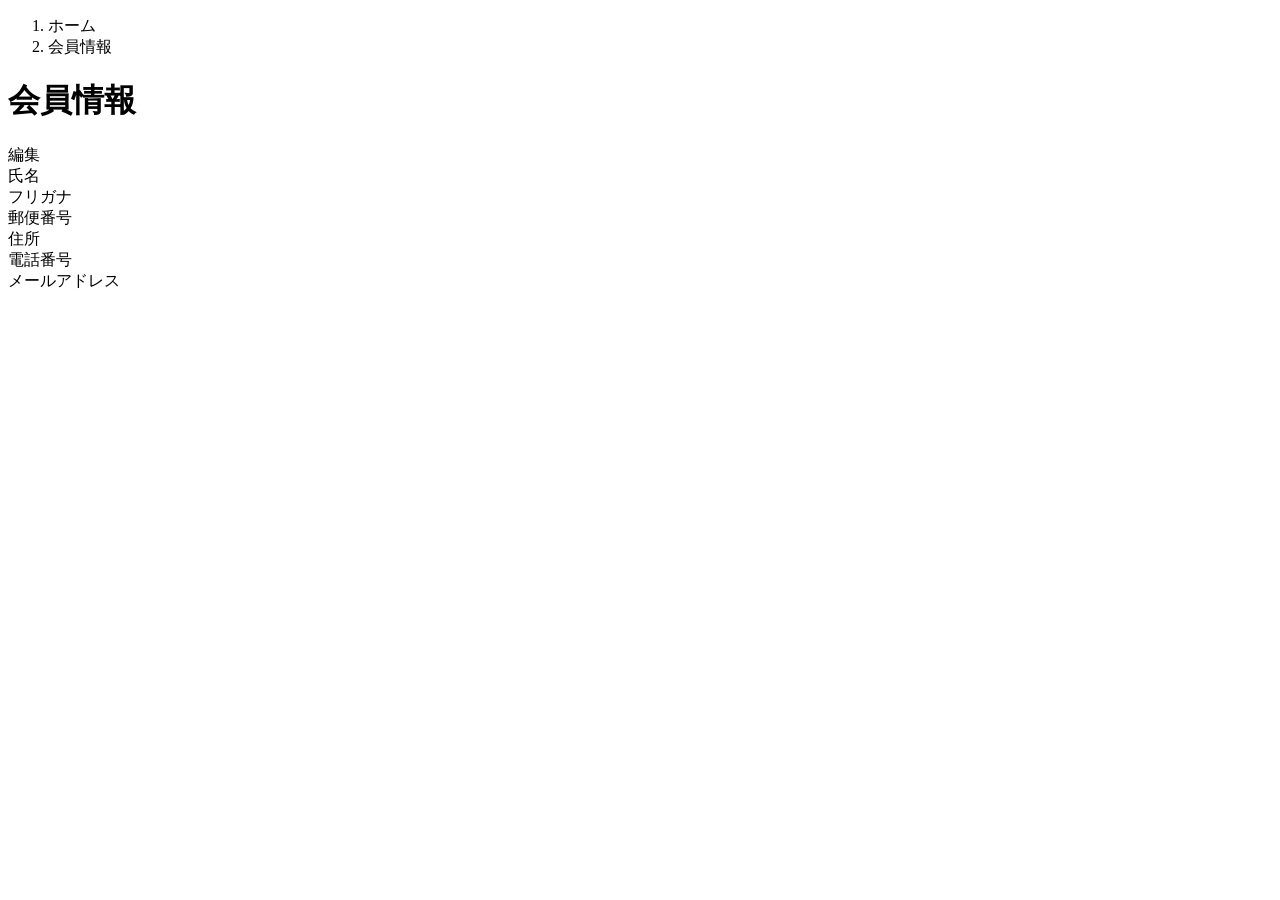
<file: kadai_002/nagoyameshi/src/main/resources/templates/member/index.html>
<!DOCTYPE html>
<html xmlns:th="https://www.thymeleaf.org" xmlns:sec="http://www.thymeleaf.org/extras/spring-security">
	<head>
		<div th:replace="~{fragment :: meta}"></div>
		
		<div th:replace="~{fragment :: styles}"></div>
		
		<title>会員情報</title>
	</head>
	<body>
		<div class="nagoyameshi-wrapper">
			
			<div th:replace="~{fragment :: header}"></div>
		
			<main>
				<div class="container pb-5 nagoyameshi-container">
					<div class="row justify-content-center">
						<div class="col-xl-5 col-lg-6 col-md-8">
							<nav class="my-3" style="--bs-breadcrumb-divider: '>';" aria-label="breadcrumb">
								<ol class="breadcrumb mb-0">
									<li class="breadcrumb-item"><a th:href="@{/}">ホーム</a></li>
									<li class="breadcrumb-item active" aria-current="page">会員情報</li>
								</ol>
							</nav>
							
							<h1>会員情報</h1>
							
							<div class="d-flex justify-content-end align-items-end mb-3">
								<div>
									<a th:href="@{/member/edit}">編集</a>
								</div>
							</div>
							
							<div th:if="${successMessage}" class="alert alert-info">
								<span th:text="${successMessage}"></span>
							</div>
							
							<div class="container mb-4">
								<div class="row pb-2 mb-2 border-bottom">
									<div class="col-4">
										<span class="fw-bold">氏名</span>
									</div>
									
									<div class="col-5">
										<span th:text="${member.getName()}"></span>
									</div>
								</div>

								<div class="row pb-2 mb-2 border-bottom">
									<div class="col-4">
										<span class="fw-bold">フリガナ</span>
									</div>
									
									<div class="col-5">
										<span th:text="${member.getFurigana()}"></span>
									</div>
								</div>
								
								<div class="row pb-2 mb-2 border-bottom">
									<div class="col-4">
										<span class="fw-bold">郵便番号</span>
									</div>
									
									<div class="col-5">
										<span th:text="${member.getPostalCode()}"></span>
									</div>
								</div>
								
								<div class="row pb-2 mb-2 border-bottom">
									<div class="col-4">
										<span class="fw-bold">住所</span>
									</div>
									
									<div class="col-5">
										<span th:text="${member.getAddress()}"></span>
									</div>
								</div>

								<div class="row pb-2 mb-2 border-bottom">
									<div class="col-4">
										<span class="fw-bold">電話番号</span>
									</div>
									
									<div class="col-5">
										<span th:text="${member.getPhoneNumber()}"></span>
									</div>
								</div>
								
								<div class="row pb-2 mb-2 border-bottom">
									<div class="col-4">
										<span class="fw-bold">メールアドレス</span>
									</div>
									
									<div class="col-5">
										<span th:text="${authentication.getEmail()}"></span>
									</div>
								</div>
							</div>
						</div>
					</div>
				</div>
			</main>
			
			<div th:replace="~{fragment :: footer}"></div>
		</div>
		
		<div th:replace="~{fragment :: scripts}"></div>
	</body>
</html>
</file>
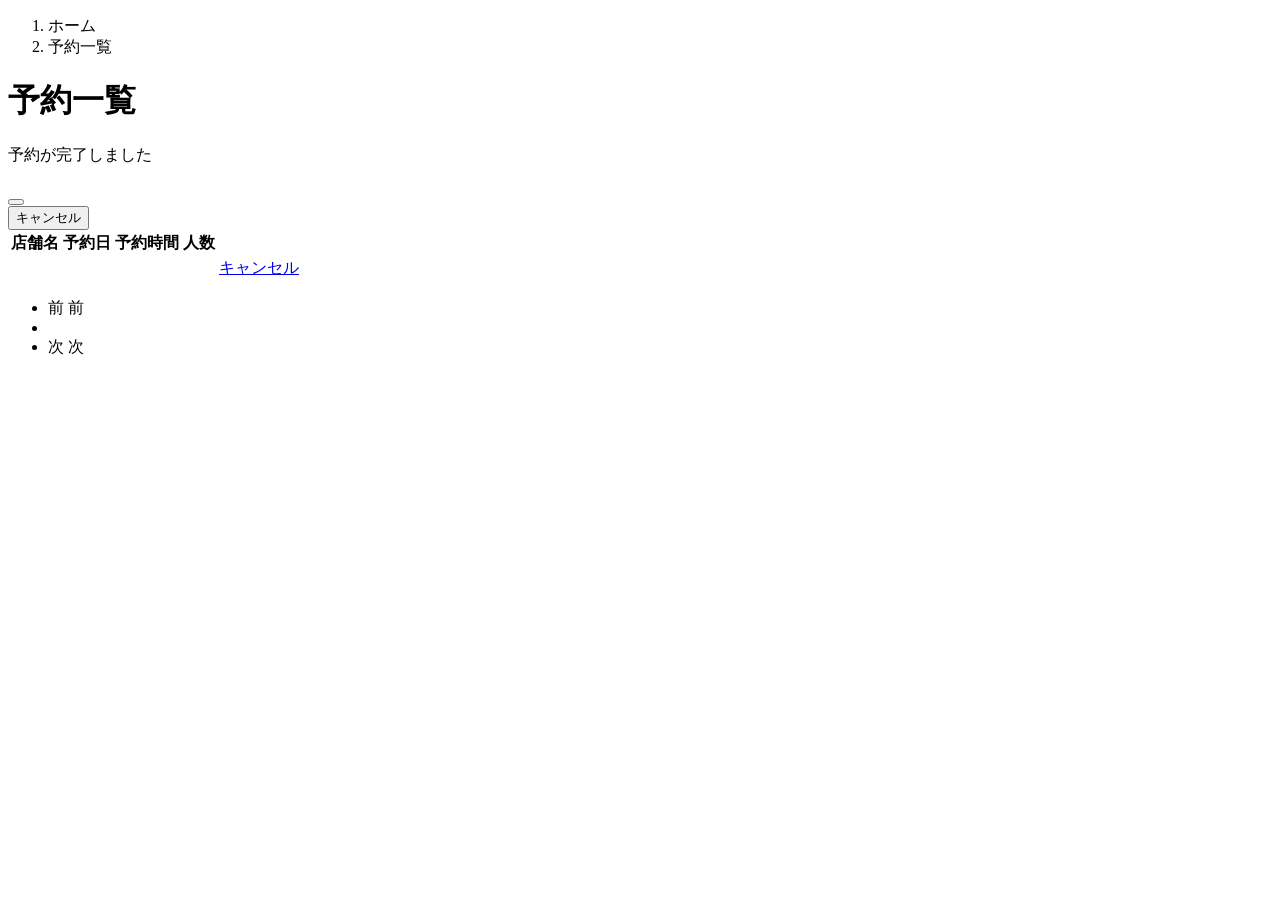
<file: kadai_002/nagoyameshi/src/main/resources/templates/reservations/index.html>
<!DOCTYPE html>
<html xmlns:th="https://www.thymeleaf.org" xmlns:sec="http://www.thymeleaf.org/extras/spring-security">
	<head>
		<div th:replace="~{fragment :: meta}"></div>
		
		<div th:replace="~{fragment :: styles}"></div>
		
		<title>予約一覧</title>
	</head>
	<body>
		<div class="nagoyameshi-wrapper">
			
			<div th:replace="~{fragment :: header}"></div>
			
			<main>
				<div class="container nagoyameshi-container pb-5">
					<div class="row justify-content-center">
						<div class="col-xxl-9 col-xl-10 col-lg-11">
							<nav class="my-3" style="--bs-breadcrumb-divider: '>';" aria-label="breadcrumb">
								<ol class="breadcrumb mb-0">
									<li class="breadcrumb-item"><a th:href="@{/}">ホーム</a></li>
									<li class="breadcrumb-item active" aria-current="page">予約一覧</li>
								</ol>
							</nav>
							
							<h1 class="mb-3 text-center">予約一覧</h1>
							
							<div th:if="${successMessage}" class="alert alert-info">
                               <span th:text="${successMessage}"></span>
                            </div>                                      

							<div th:if="${param.reserved}" class="alert alert-info">
								予約が完了しました
							</div>
							
							<table class="table">
								<thead>
									<tr>
										<th scope="col">店舗名</th>
										<th scope="col">予約日</th>
										<th scope="col">予約時間</th>
										<th scope="col">人数</th>
										<th scope="col"></th>
									</tr>
								</thead>
								<tbody>
									<tr th:each="reservation : ${reservationPage}">
										<td>
											 <a th:href="@{/restaurants/__${reservation.getRestaurant().getId()}__}" th:text="${reservation.getRestaurant().getName()}"></a>
										</td>
										<td th:text="${reservation.getFromReservedDate()}"></td>
										<td th:text="${reservation.getReservedTime()}"></td>
										<td th:text="${reservation.NumberOfPeople + '名'}"></td>
										<td><a href="#" class="nagoyameshi-link-danger" data-bs-toggle="modal" th:data-bs-target="${'#deleteReservationModal' + reservation.getId()}">キャンセル</a></td>
										
										<!-- 削除用モーダル -->
										<div class="modal fade" th:id="${'deleteReservationModal' + reservation.getId()}" tabindex="-1" th:aria-labelledby="${'deleteReservationModalLabel' + reservation.getId()}">
											<div class="modal-dialog">
												<div class="modal-content">
													<div class="modal-header">
														<h5 class="modal-title" th:id="${'deleteReservationModalLabel' + reservation.getId()}" th:text="${reservation.getRestaurant().getName() + 'の予約をキャンセルしてもよろしいですか？'}"></h5>
														<button type="button" class="btn-close" data-bs-dismiss="modal" aria-label="閉じる"></button>
													</div>
													<div class="modal-footer">
														<form method="post"th:action="@{/reservations/__${reservation.getId()}__/delete}">
														<button type="submit" class="btn nagoyameshi-btn-danger text-white shadow-sm">キャンセル</button>	
														</form>
													</div>
												</div>
											</div>
										</div>
									</tr>
								</tbody>
							</table>
							
							<!-- ページネーション -->
							<div th:if="${reservationPage.getTotalPages() > 1}" class="d-flex justify-content-center">
								<nav aria-label="予約一覧ページ">
									<ul class="pagination">
										<li class="page-item">
											<span th:if="${reservationPage.isFirst()}" class="page-link disabled">前</span>
											 <a th:unless="${reservationPage.isFirst()}" th:href="@{/reservations(page = ${reservationPage.getNumber() - 1})}" class="page-link nagoyameshi-page-link">前</a>
										</li>
										<li th:each="i : ${#numbers.sequence(0, reservationPage.getTotalPages() - 1)}" class="page-item">
											<span th:if="${i == reservationPage.getNumber()}" class="page-link active nagoyameshi-active" th:text="${i + 1}"></span>
											<a th:unless="${i == reservationPage.getNumber()}" th:href="@{/reservations(page = ${i})}" class="page-link nagoyameshi-page-link" th:text="${i + 1}"></a>
										</li>
										<li class="page-item">
											<span th:if="${reservationPage.isLast()}" class="page-link disabled">次</span>
											 <a th:unless="${reservationPage.isLast()}" th:href="@{/reservations(page = ${reservationPage.getNumber() + 1})}" class="page-link nagoyameshi-page-link">次</a>
										</li>
									</ul>
								</nav>
							</div>
						</div>
					</div>
				</div>
			</main>
			
			<div th:replace="~{fragment :: footer}"></div>
		</div>
		
		<div th:replace="~{fragment :: scripts}"></div>
	</body>
</html>
</file>
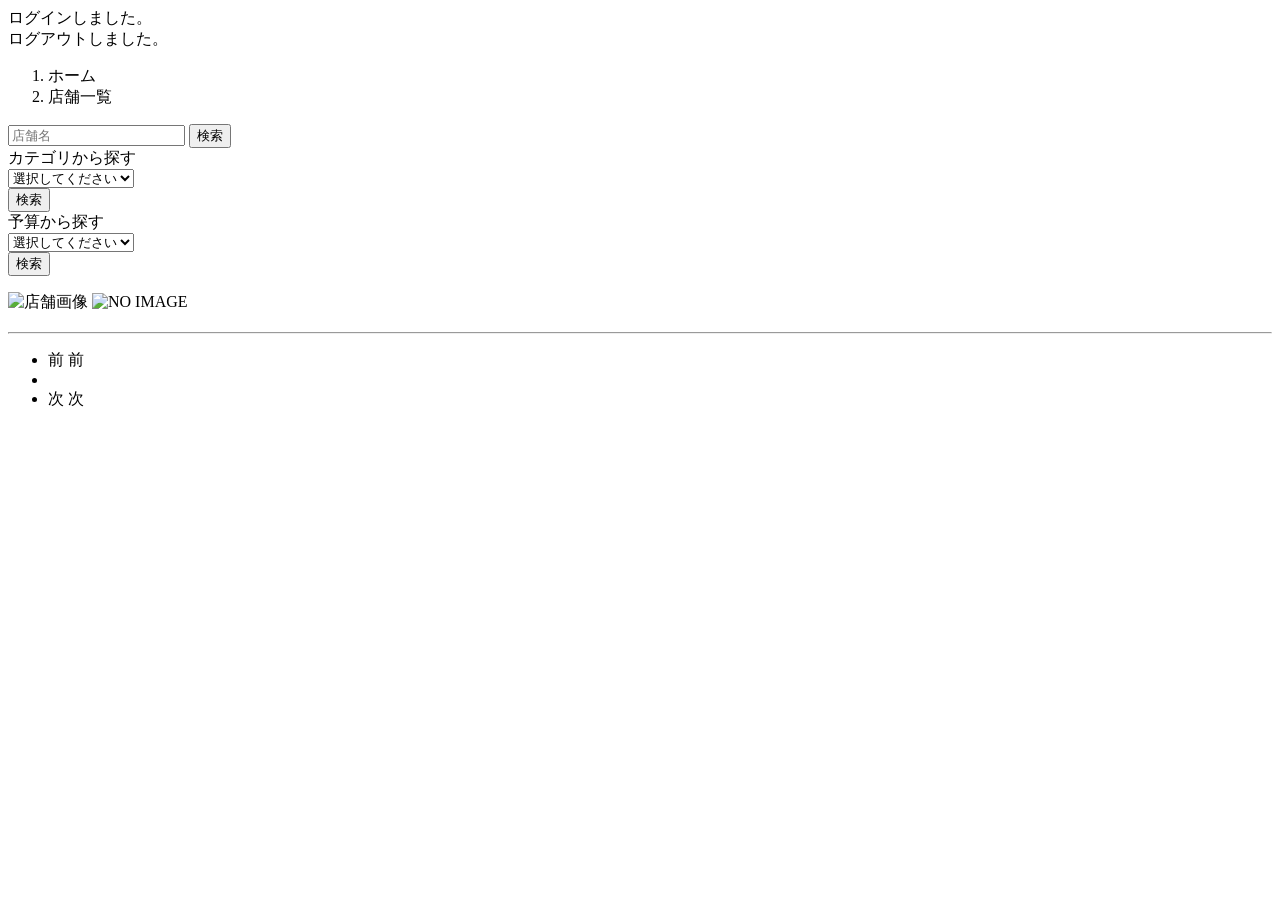
<file: kadai_002/nagoyameshi/src/main/resources/templates/restaurants/index.html>
<!DOCTYPE html>
<html xmlns:th="https://www.thymeleaf.org" xmlns:sec="http://www.thymeleaf.org/extras/spring-security">
	<head>
		<div th:replace="~{fragment :: meta}"></div>
		
		<div th:replace="~{fragment ::styles}"></div>
		
		<title>店舗一覧</title>
	</head>
	<body>
		<div class="nagoyameshi-wrapper">
		
			<div th:replace="~{fragment :: header}"></div>
			
			<main>
				<div class="container pt-4 pb-5 nagoyameshi-container">
                    <div th:if="${param.loggedIn}" class="alert alert-info">
                        ログインしました。
                    </div>  
                     
                    <div th:if="${param.loggedOut}" class="alert alert-info">
                        ログアウトしました。
                    </div>
                </div>
				<div class="container nagoyameshi-container pb-5">
					<div class="row justify-content-center">
						<nav class="my-3" style="--bs-breadcrumb-divider: '>';" aria-label="breadcrumb">
							<ol class="breadcrumb mb-0">
								<li class="breadcrumb-item"><a th:href="@{/}">ホーム</a></li>
								<li class="breadcrumb-item active" aria-current="page">店舗一覧</li>
							</ol>
						</nav>
						
						<div class="col-xl-3 col-lg-4 col-md-12">
							<form method="get" th:action="@{/restaurants}" class="w-100 mb-3">
								<div class="input-group">
									<input type="text" class="form-control" name="keyword" th:value="${keyword}" placeholder="店舗名">
									<button type="submit" class="btn text-white shadow-sm nagoyameshi-btn">検索</button>
								</div>
							</form>
							
							<div class="card mb-3">
								<div class="card-header">
									カテゴリから探す
								</div>
								<div class="card-body">
									<form method="get" th:action="@{/restaurants}" class="w-100">
										<div class="form-group mb-3">
											<select id="categoryType" class="form-control text-center" name="categoryType" required>
												<option value="" hidden>選択してください</option>
												<option th:each="category : ${categories}" th:value="${category.id}" th:text="${category.name}"></option>
											</select>
										</div>
										<div class="form-group">
											<button type="submit" class="btn text-white shadow-sm w-100 nagoyameshi-btn">検索</button>
										</div>
									</form>
								</div>
							</div>
							
							<div class="card mb-3">
								<div class="card-header">
									予算から探す
								</div>
								<div class="card-body">
									<form method="get" th:action="@{/restaurants}" class="w-100">
										<div class="form-group mb-3">
											<select class="form-control form-select" name="highestPrice">
												<option value="" hidden>選択してください</option>
												<option value="5000" th:selected="${highestPrice == 5000}">5000円以内</option>
												<option value="8000" th:selected="${highestPrice == 8000}">8000円以内</option>
												<option value="10000" th:selected="${highestPrice == 10000}">10000円以内</option>
												<option value="15000" th:selected="${highestPrice == 15000}">15000円以内</option>
											</select>
										</div>
										<div class="form-group">
											<button type="submit" class="btn text-white shadow-sm w-100 nagoyameshi-btn">検索</button>
										</div>
									</form>
								</div>
							</div>
						</div>
						
						<div class="col">
							<div class="d-flex justify-content-between flex-wrap">
								 <p th:if="${restaurantPage.getTotalPages() > 1}" class="fs-5 mb-3" th:text="${'検索結果：' + restaurantPage.getTotalElements() + '件' + '（' + (restaurantPage.getNumber() + 1) + ' / ' + restaurantPage.getTotalPages() + ' ページ）'}"></p>
								 <p th:unless="${restaurantPage.getTotalPages() > 1}" class="fs-5 mb-3" th:text="${'検索結果：' + restaurantPage.getTotalElements() + '件'}"></p>
								
							</div>
							
							<div class="row row-cols-1 row-cols-md-3 g-4">
								<div class="col" th:each="restaurant : ${restaurantPage}">
									<a th:href="@{/restaurants/__${restaurant.getId()}__}" class="link-dark nagoyameshi-card-link">
										<div class="card h-100">
											<div class="row g-o">
												<div>
													<img th:if="${restaurant.getImage()}" th:src="@{/storage/__${restaurant.getImage()}__}" class="card-img-top nagoyameshi-horizontal-card-image" alt="店舗画像">
													<img th:unless="${restaurant.getImage()}" th:src="@{/images/noImage.png}" class="card-img-top nagoyameshi-horizontal-card-image" alt="NO IMAGE">
												</div>
												<div>
													<div class="card-body">
														<h3 class="card-title mb-3" th:text="${restaurant.getName()}"></h3>
																												
														<p class="card-text mb-2">
															<span th:text="${restaurant.category.name}" th:value="${restaurant.category.id}"></span>
														</p>
														
														<hr class="mb-3">
														
														<p class="card-text mb-2">
															 <span th:text="${restaurant.getDescription()}"></span>
														</p>

														<p class="card-text">
															<span th:text="${restaurant.getLowestPrice()} + '円' + '～' + ${restaurant.getHighestPrice()} + '円'"></span>
														</p>
													</div>
												</div>
											</div>
										</div>
									</a>
								</div>
							</div>
							
							<div th:if="${restaurantPage.getTotalPages() > 1}" class="d-flex justify-content-center">
								<nav aria-label="店舗一覧ページ">
									<ul class="pagination">
										<li class="page-item">
											<span th:if="${restaurantPage.isFirst()}" class="page-link disabled">前</span>
											<a th:unless="${restaurantPage.isFirst()}" th:href="@{/restaurants(page = ${restaurantPage.getNumber() - 1}, keyword = ${keyword}, categoryType = ${categoryType}, highestPrice = ${highestPrice})}" class="page-link nagoyameshi-page-link">前</a>
										</li>
										<li th:each="i : ${#numbers.sequence(0, restaurantPage.getTotalPages() - 1)}" class="page-item">
											<span th:if="${i == restaurantPage.getNumber()}" class="page-link active nagoyameshi-active" th:text="${i + 1}"></span>
											<a th:unless="${i == restaurantPage.getNumber()}" th:href="@{/restaurants(page = ${i}, keyword = ${keyword}, categoryType = ${categoryType}, highestPrice = ${highestPrice})}" class="page-link nagoyameshi-page-link" th:text="${i + 1}"></a>
										</li>
										<li class="page-item">
											 <span th:if="${restaurantPage.isLast()}" class="page-link disabled">次</span>
											 <a th:unless="${restaurantPage.isLast()}" th:href="@{/restaurants(page = ${restaurantPage.getNumber() + 1}, keyword = ${keyword}, categoryType = ${categoryType}, highestPrice = ${highestPrice})}" class="page-link nagoyameshi-page-link">次</a>
										</li>
									</ul>
								</nav>
							</div>
						</div>
					</div>
				</div>
			</main>
			
			<div th:replace="~{fragment :: footer}"></div>
		</div>
		
		<div th:replace="~{fragment :: scripts}"></div>
  </body>
</html>
</file>
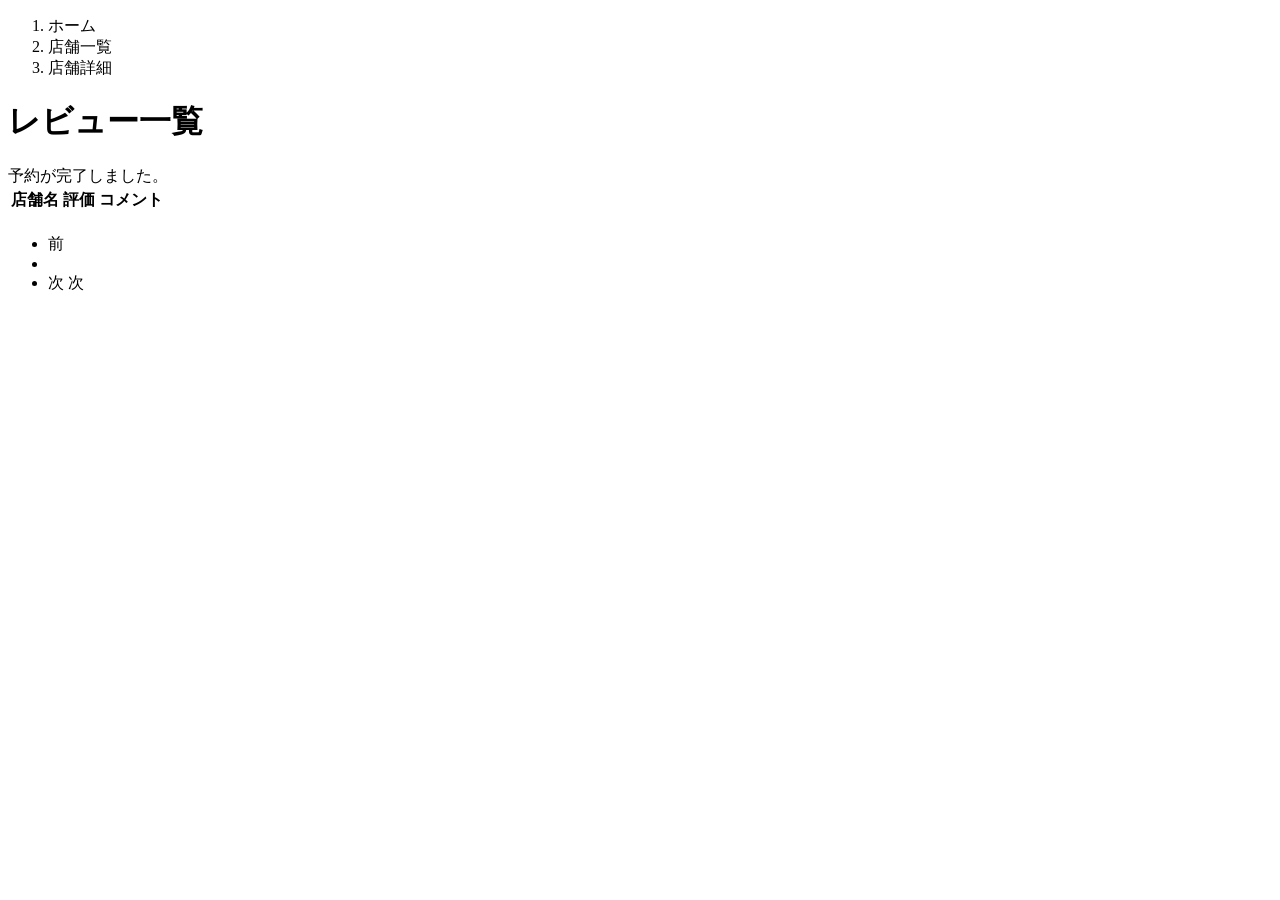
<file: kadai_002/nagoyameshi/src/main/resources/templates/reviews/index.html>
<!DOCTYPE html>
<html xmlns:th="https://www.thymeleaf.org" xmlns:sec="http://www.thymeleaf.org/extras/spring-security">
	<head>
		<div th:replace="~{fragment :: meta}"></div>
		
		<div th:replace="~{fragment :: styles}"></div>
		
		<div レビューー覧></div>
	</head>
	<body>
		<div class="nagoyameshi-wrapper">
			
			<div th:replace="~{fragment :: header}"></div>
			
			<main>
				<div class="container nagoyameshi-container pb-5">
					<div class="row justify-content-center">
						<div class="col-xxl-9 col-xl-10 col-lg-11">
							<nav class="my-3" style="--bs-breadcrumb-divider: '>';" aria-label="breadcrumb">
								<ol class="breadcrumb mb-0">
									 <li class="breadcrumb-item"><a th:href="@{/}">ホーム</a></li>
									 <li class="breadcrumb-item"><a th:href="@{/restaurants}">店舗一覧</a></li>
									 <li class="breadcrumb-item active" aria-current="page">店舗詳細</li>
								</ol>
							</nav>
							
							<h1 class="mb-3 text-center">レビュー一覧</h1>
							
							<div th:if="${param.reserved}" class="alert alert-info">
								予約が完了しました。
							</div>
							
							<table class="table">
								<thead>
									<tr>
										<th scope="col">店舗名</th>
										<th scope="col">評価</th>
										<th scope="col">コメント</th>
									</tr>
								</thead>
								<tbody>
									<tr th:each="review : ${reviewPage}">
										<td>
											<a th:href="@{/restaurants/__${review.getRestaurant().getId()}__}" th:text="${review.getRestaurant().getName()}"></a>
										</td>
										<td class="text-warning" th:text="${#strings.repeat('★', review.getScore())}"></td>
										<td th:text="${review.getContent}"></td>
									</tr>
								</tbody>
							</table>
							
							<div th:if="${reviewPage.getTotalPages() > 1}" class="d-flex justify-content-center">
								<nav aria-label="レビュー一覧ページ">
									<ul class="pagination">
										<li class="page-item">
											<span th:if="${reviewPage.isFirst()}" class="page-link disabled" ></span>
											<a th:unless="${reviewPage.isFirst()}" th:href="@{/reviews(page = ${reviewPage.getNumber() - 1})}" class="page-link nagoyameshi-page-link">前</a>
										</li>
										<li th:each="i : ${#numbers.sequence(0, reviewPage.getTotalPages() - 1)}" class="page-item">
											<span th:if="${i == reviewPage.getNumber()}" class="page-link active nagoyameshi-active" th:text="${i + 1}"></span>
											<a th:unless="${i == reviewPage.getNumber()}" th:href="@{/reviews(page = ${i})}" class="page-link nagoyameshi-page-link" th:text="${i + 1}"></a>
										</li>
										<li class="page-item">
											<span th:if="${reviewPage.isLast()}" class="page-link disabled">次</span>
											<a th:unless="${reviewPage.isLast()}" th:href="@{/reviews(page = ${reviewPage.getNumber() + 1})}" class="page-link nagoyameshi-page-link">次</a>
										</li>
									</ul>
								</nav>
							</div>
						</div>
					</div>
				</div>
			</main>
			
			<div th:replace="~{fragment :: footer}"></div>
		</div>
		
		<div th:replace="~{fragment ::scripts}"></div>
	</body>
</html>
</file>
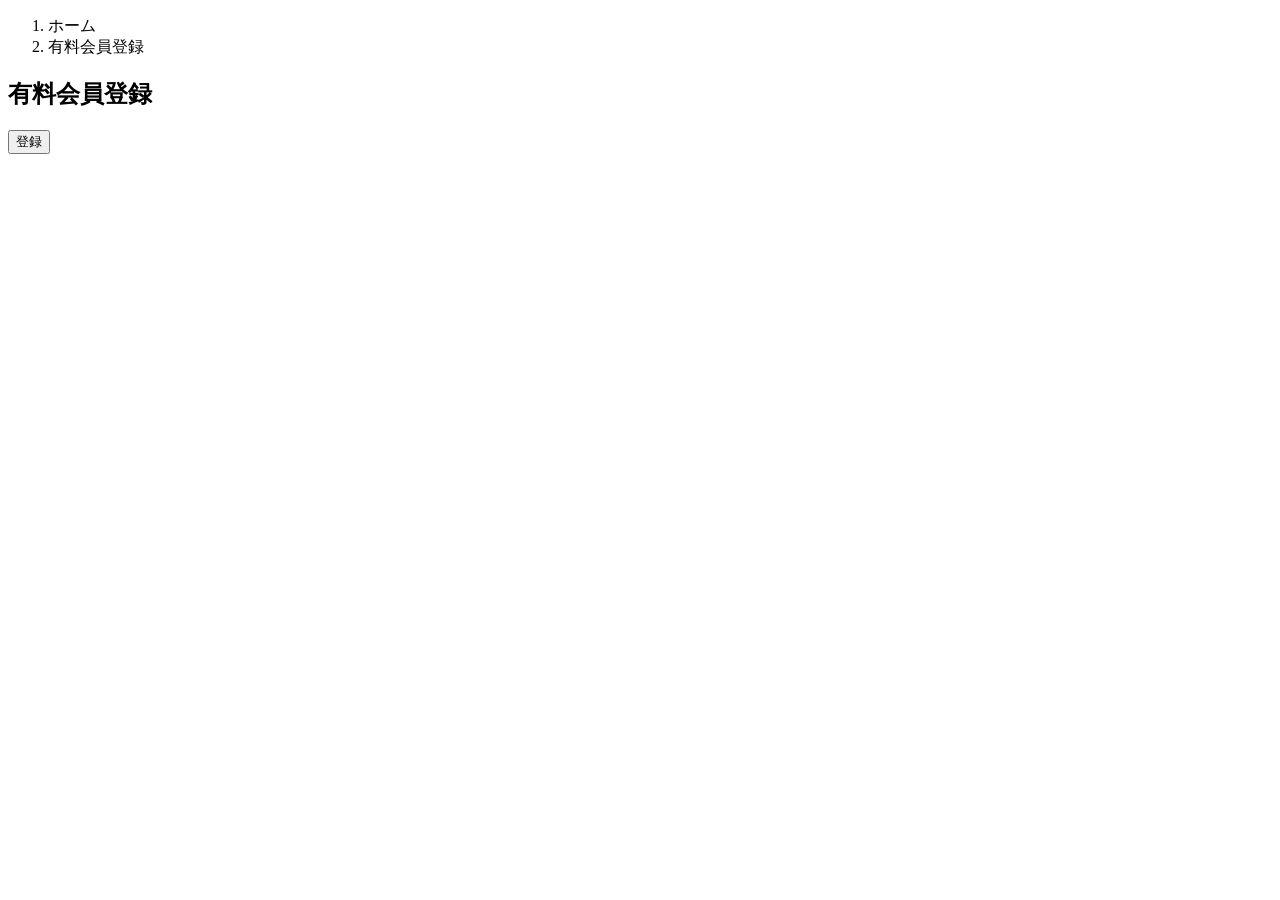
<file: kadai_002/nagoyameshi/src/main/resources/templates/subscription/index.html>
<!DOCTYPE html>
<html xmlns:th="https://www.thymeleaf.org" xmlns:sec="http://www.thymeleaf.org/extras/spring-security">
	<head>
		<div th:replace="~{fragment :: meta}"></div>
		
		<div th:replace="~{fragment :: styles}"></div>
		
		<title>有料会員登録</title>
	</head>
	
	<body>
		<div class="nagoyameshi-wrapper">
			
			<div th:replace="~{fragment :: header}"></div>
			
			<main>
				<div class="container pt-4 pb-5 nagoyameshi-container">
					<div class="row justify-content-center">
						<div class="col-xl-4 col-lg-5">
							<nav class="mb-4" style="--bs-breadcrumb-divider: '>';" aria-label="breadcrumb">
								<ol class="breadcrumb mb-0">
									<li class="breadcrumb-item"><a th:href="@{/}">ホーム</a></li>
									<li class="breadcrumb-item active" aria-current="page">有料会員登録</li>
								</ol>
							</nav>
							
							<h2 class="text-center mb4">有料会員登録</h2>

							<form method="post" th:action="@{/subscription/create}" target="_blank">
								 <input type="hidden" name="priceId" value="price_1OiVjnIhYmnFrNDSUfqsSy0g" />
								<button class="btn text-white shadow-sm w-50 nagoyameshi-btn nagoyameshi-pay" id="paymentButton">登録</button>
							</form>
						</div>
					</div>
				</div>
			</main>
			
			<div th:replace="~{fragment :: footer}"></div>
		</div>

		<script src="https://js.stripe.com/v3"></script>
         <script th:inline="javascript">
             const sessionId = /*[[${sessionId}]]*/"sessionId";                
         </script>        
         <script th:src="@{/js/stripe.js}"></script> 
	</body>
</html>
</file>
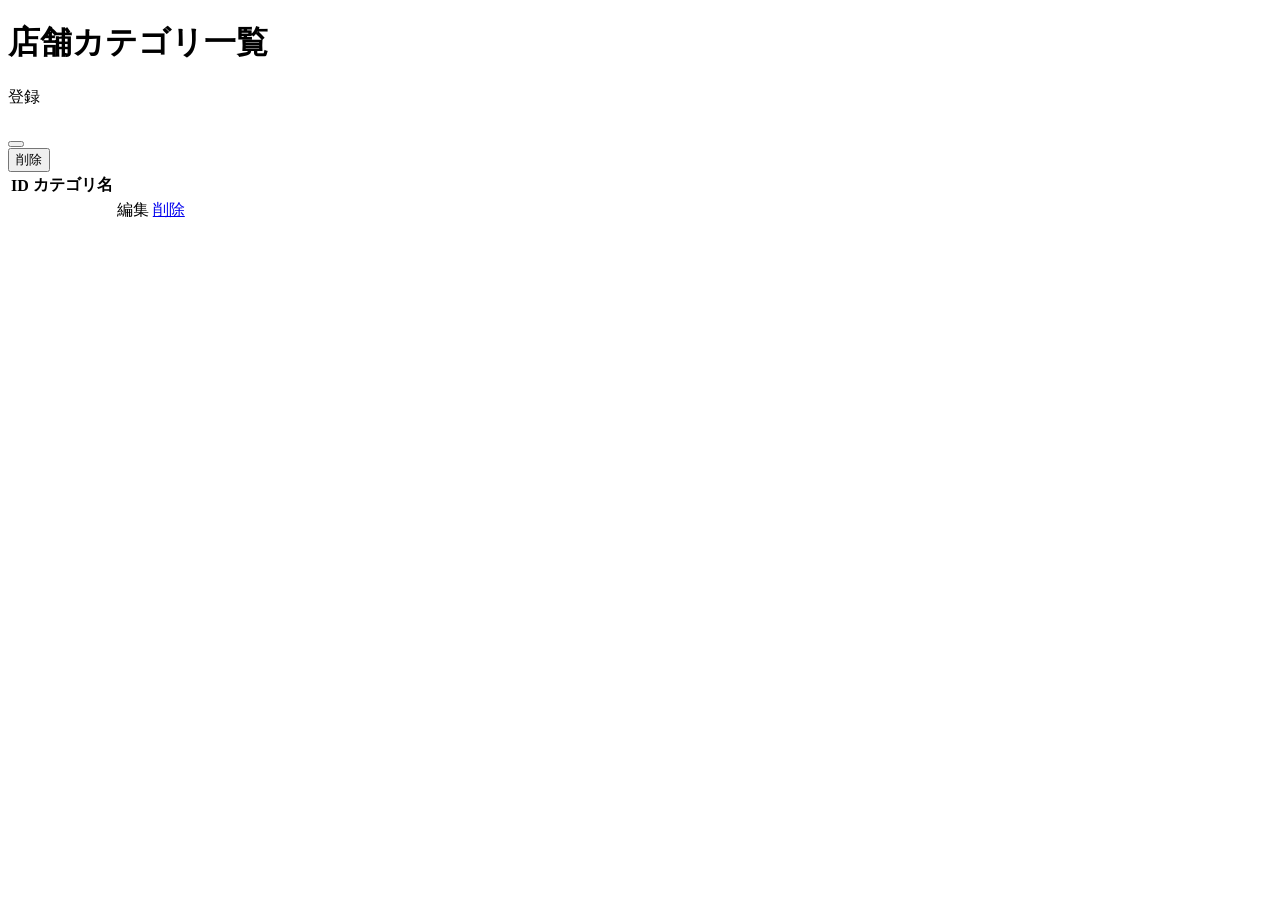
<file: kadai_002/nagoyameshi/src/main/resources/templates/admin/categories/index.html>
<!DOCTYPE html>
<html xmlns:th="https://www.thymeleaf.org">
	<head>
		<div th:replace="~{fragment :: meta}"></div>
		
		<div th:replace="~{fragment :: styles}"></div>
		
		<title>カテゴリ一覧</title>
	</head>
	<body>
		<div class="nagoyameshi-wrapper">
			
			<!-- ヘッダー -->
			<div th:replace="~{fragment :: header}"></div>
			
			<main>
				<div class="container pt-4 pb-5 nagoyameshi-container">
					<div class="row justify-content-center">
						<div class="col-xxl-9 col-xl-10 col-lg-11">
							
							<h1 class="mb-4 text-center">店舗カテゴリ一覧</h1>
							
							<div class="d-flex justify-content-end">
								 <a th:href="@{/admin/categories/register}" class="btn shadow-sm text-white nagoyameshi-cat-reg">登録</a> 
							</div>
							
							<div th:if="${successMessage}" class="alert alert-info">
								<span th:text="${successMessage}"></span>
							</div>
							
							<table class="table text-center">
								<thead>
									<tr>
										<th scope="col">ID</th>
										<th scope="col">カテゴリ名</th>
										<th scope="col"></th>
										<th scope="col"></th>
									</tr>
								</thead>
								<tbody>
									<tr th:each="category : ${categories}">
										<td th:text="${category.getId()}"></td>
										<td th:text="${category.getName()}"></td>
										<td><a th:href="@{/admin/categories/__${category.getId()}__/edit}" class="btn text-white shadow-sm nagoyameshi-cat-edit">編集</a></td>
										<td><a href="#" class="btn text-white shadow-sm nagoyameshi-cat-del" data-bs-toggle="modal" th:data-bs-target="${'#deleteCategoryModal' + category.getId()}">削除</a></td>
										
										<!-- 削除用モーダル -->
										<div class="modal fade" th:id="${'deleteCategoryModal' + category.getId()}" tabindex="-1" th:aria-labelledby="${'deleteCategoryModalLabel' + category.getId()}">
											<div class="modal-dialog">
												<div class="modal-content">
													<div class="modal-header">
														<h5 class="modal-title" th:id="${'deleteHouseModalLabel' + category.getId()}" th:text="${category.getName() + 'を削除してもよろしいですか？'}"></h5>
														<button type="button" class="btn-close" data-bs-dismiss="modal" aria-label="閉じる"></button>
													</div>
													<div class="modal-footer">
														<form method="post" th:action="@{/admin/categories/__${category.getId()}__/delete}">
															<button type="submit" class="btn nagoyameshi-btn-danger textwhite shadow-sm">削除</button>
														</form>
													</div>
												</div>
											</div>
										</div>
										
									</tr>
								</tbody>
							</table>
						</div>
					</div>
				</div>
			</main>
			
			<!-- フッター -->
			<div th:replace="~{fragment :: footer}"></div>
		</div>
		
		<div th:replace="~{fragment :: scripts}"></div>
	</body>
</html>
</file>
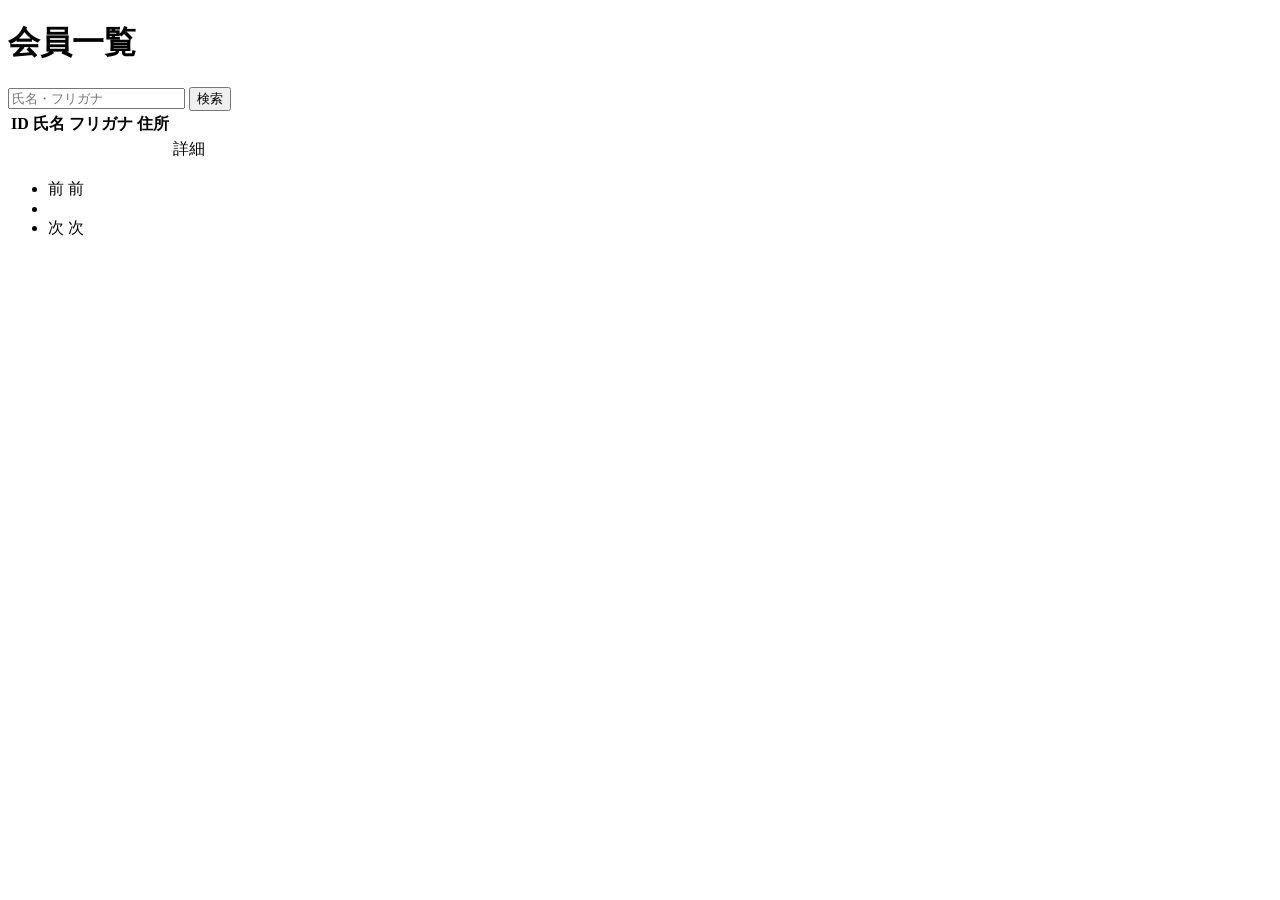
<file: kadai_002/nagoyameshi/src/main/resources/templates/admin/members/index.html>
<!DOCTYPE html>
<html xmlns:th="https://www.thymeleaf.org" xmlns:sec="http://www.thymeleaf.org/extras/spring-security">
	<head>
		<div th:replace="~{fragment :: meta}"></div>
		
		<div th:replace="~{fragment :: styles}"></div>
		
		<title>会員一覧</title>
	</head>
	<body>
		<div class="nagoyameshi-wrapper">
			
			<div th:replace="~{fragment :: header}"></div>
			
			<main>
				<div class="container pt-4 pb-5 nagoyameshi-container">
					<div class="row justify-content-center">
						<div class="col-xxl-9 col-xl-10 col-lg-11">
							
							<h1 class="mb-4 text-center">会員一覧</h1>
							
							<div class="d-flex justify-content-between align-items-end">
								<form method="get" th:action="@{/admin/members}" class="mb-3">
									<div class="input-group">
										<input type="text" class="form-control" name="keyword" th:value="${keyword}" placeholder="氏名・フリガナ">
										<button type="submit" class="btn text-white shadow-sm nagoyameshi-btn">検索</button>
									</div>
								</form>
							</div>
							
							<div th:if="${successMessage}" class="alert alert-info">
								<span th:text="${successMessage}"></span>
							</div>
							
							<table class="table">
								<thead>
									<tr>
										<th scope="col">ID</th>
										<th scope="col">氏名</th>
										<th scope="col">フリガナ</th>
										<th scope="col">住所</th>
										<th scope="col"></th>
									</tr>
								</thead>
								<tbody>
									<tr th:each="member : ${memberPage}">
										<td th:text="${member.getId()}"></td>
										<td th:text="${member.getName()}"></td>
										<td th:text="${member.getFurigana()}"></td>
										<td th:text="${member.getAddress()}"></td>
										<td><a th:href="@{/admin/members/__${member.getId()}__}">詳細</a></td>
									</tr>
								</tbody>
							</table>
							
							<!-- ページネーション -->
							<div th:if="${memberPage.getTotalPages() > 1}" class="d-flex justify-content-center">
								<nav aria-label="会員一覧ページ">
									<ul class="pagination">
										<li class="page-item">
											<span th:if="${memberPage.isFirst()}" class="page-link disabled">前</span>
											<a th:unless="${memberPage.isFirst()}" th:href="@{/admin/members(page = ${memberPage.getNumber() - 1}, keyword = ${keyword})}" class="page-link nagoyameshi-page-link">前</a>
										</li>
										<li th:each="i : ${#numbers.sequence(0, memberPage.getTotalPages() - 1)}" class="page-item">
											<span th:if="${i == memberPage.getNumber()}" class="page-link active nagoyameshi-active" th:text="${i + 1}"></span>
											<a th:unless="${i == memberPage.getNumber()}" th:href="@{/admin/members(page = ${i}, keyword = ${keyword})}" class="page-link nagoyameshi-page-link" th:text="${i + 1}"></a>
										</li>
										<li class="page-item">
											<span th:if="${memberPage.isLast()}" class="page-link disabled">次</span>
											<a th:unless="${memberPage.isLast()}" th:href="@{/admin/members(page = ${memberPage.getNumber() + 1}, keyword = ${keyword})}" class="page-link nagoyameshi-page-link">次</a>
										</li>
									</ul>
								</nav>
							</div>
						</div>
					</div>
				</div>
			</main>
			
			<div th:replace="~{fragment :: footer}"></div>
		</div>
		
		<div th:replace="~{fragment :: scripts}"></div>
	</body>
</html>
</file>
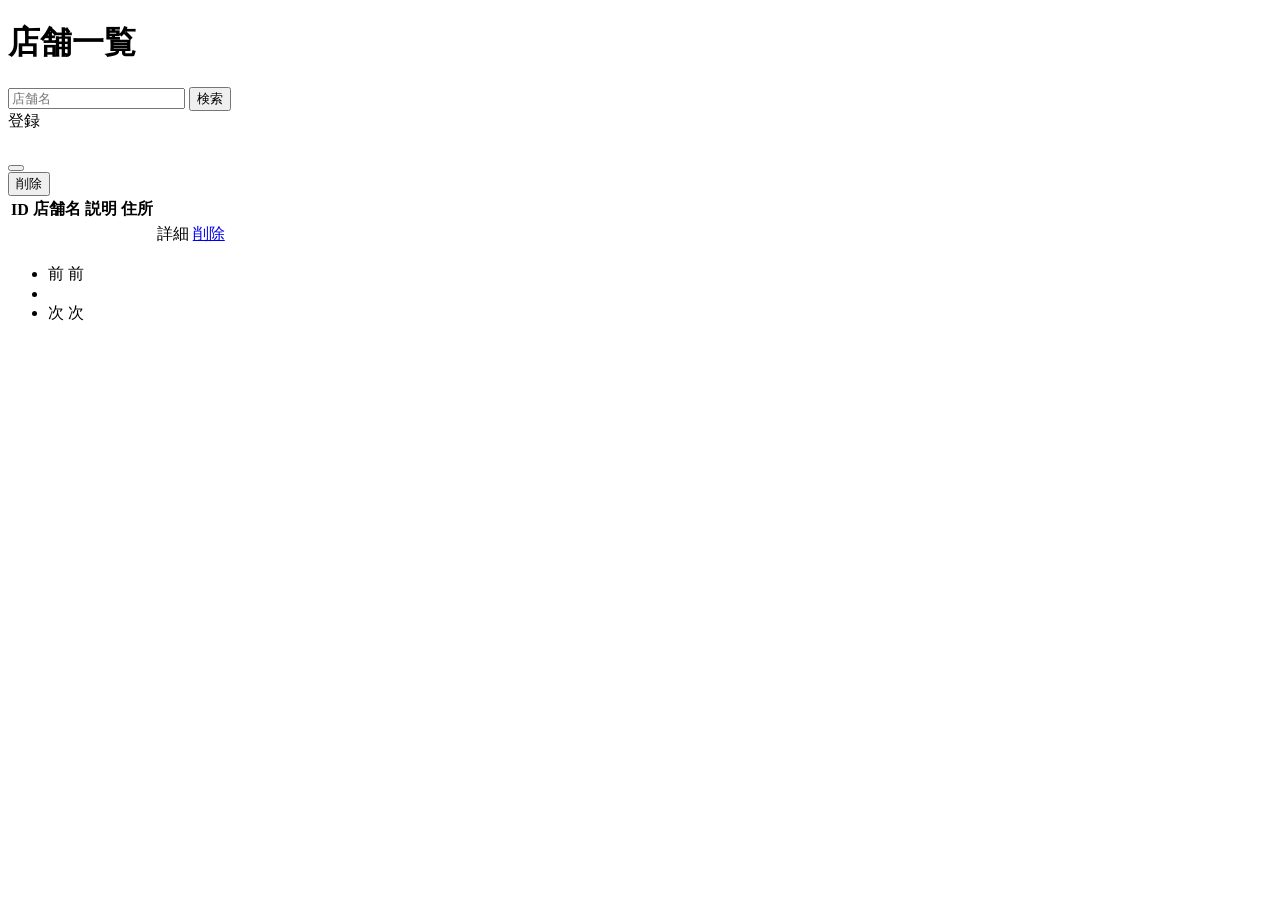
<file: kadai_002/nagoyameshi/src/main/resources/templates/admin/restaurants/index.html>
<!DOCTYPE html>
<html xmlns:th="https://www.thymeleaf.org" xmlns:sec="http://www.thymeleaf.org/extras/spring-security">
	<head>
		<div th:replace="~{fragment :: meta}"></div>
		
		<div th:replace="~{fragment :: styles}"></div>
		
		<title>店舗一覧</title>
	</head>
	<body>
		<div class="nagoyameshi-wrapper">
			
			<!-- ヘッダー -->
			<div th:replace="~{fragment :: header}"></div>
			
			<main>
				<div class="container pt-4 pb-5 nagoyameshi-container">
					<div class="row justify-content-center">
						<div class="col-xxl-9 col-xl-10 col-lg-11">
							
							<h1 class="mb-4">店舗一覧</h1>
							
							<div class="d-flex justify-content-between align-items-end flex-wrap">
								<form method="get" th:action="@{/admin/restaurants}" class="mb-3">
									<div class="input-group">
										<input type="text" class="form-control" name="keyword" th:value="${keyword}" placeholder="店舗名">
										<button type="submit" class="btn text-white shadow-sm nagoyameshi-btn">検索</button>
									</div>
								</form>
								
								
								<a th:href="@{/admin/restaurants/register}" class="btn text-white shadow-sm mb-3 nagoyameshi-btn">登録</a> 
							</div>
							
							<div th:if="${successMessage}" class="alert alert-info">
								<span th:text="${successMessage}"></span>
							</div>
							
							<table class="table">
								<thead>
									<tr class="text-center">
										<th scope="col">ID</th>
										<th scope="col">店舗名</th>
										<th scope="col">説明</th>
										<th scope="col">住所</th>
										<th scope="col"></th>
										<th scope="col"></th>
									</tr>
								</thead>
								<tbody>
									<tr th:each="restaurant : ${restaurantPage}">
										<td th:text="${restaurant.getId()}"></td>
										<td th:text="${restaurant.getName()}"></td>
										<td th:text="${restaurant.getDescription()}"></td>
										<td th:text="${restaurant.getAddress()}"></td>
										<td><a th:href="@{/admin/restaurants/__${restaurant.getId()}__}">詳細</a></td>
										<td><a href="#" class="nagoyameshi-link-danger" data-bs-toggle="modal" th:data-bs-target="${'#deleteRestaurantModal' + restaurant.getId()}">削除</a></td> 
										
										<!-- 削除用モーダル -->
										 <div class="modal fade" th:id="${'deleteRestaurantModal' + restaurant.getId()}" tabindex="-1" th:aria-labelledby="${'deleteRestaurantModalLabel' + restaurant.getId()}">
											<div class="modal-dialog">
												<div class="modal-content">
													<div class="modal-header">
														<h5 class="modal-title" th:id="${'deleteRestaurantModalLabel' + restaurant.getId()}" th:text="${restaurant.getName() + 'を削除してもよろしいですか？'}"></h5>
														<button type="button" class="btn-close" data-bs-dismiss="modal" aria-label="閉じる"></button>
													</div>
													<div class="modal-footer">
														<form method="post"th:action="@{/admin/restaurants/__${restaurant.getId()}__/delete}">
															<button type="submit" class="btn nagoyameshi-btn-danger text-white shadow-sm">削除</button>
														</form>
													</div>
												</div>
											</div>
										</div>
									</tr>
								</tbody>
							</table>
							
							<!-- ページネーション -->
							<div th:if="${restaurantPage.getTotalPages() > 1}" class="d-flex justify-content-center">
								<nav aria-label="店舗一覧ページ">
									<ul class="pagination">
										<li class="page-item">
											<span th:if="${restaurantPage.isFirst()}" class="page-link disabled">前</span>
											<a th:unless="${restaurantPage.isFirst()}" th:href="@{/admin/restaurants(page = ${restaurantPage.getNumber() - 1}, keyword = ${keyword})}" class="page-link nagoyameshi-page-link">前</a>
										</li>
										<li th:each="i : ${#numbers.sequence(0, restaurantPage.getTotalPages() - 1)}" class="page-item">
											<span th:if="${i == restaurantPage.getNumber()}" class="page-link active nagoyameshi-active" th:text="${i + 1}"></span>
											<a th:unless="${i == restaurantPage.getNumber()}" th:href="@{/admin/restaurants(page = ${i}, keyword = ${keyword})}" class="page-link nagoyameshi-page-link" th:text="${i + 1}"></a>
										</li>
										<li class="page-item">
											<span th:if="${restaurantPage.isLast()}" class="page-link disabled">次</span>
											<a th:unless="${restaurantPage.isLast()}" th:href="@{/admin/restaurants(page = ${restaurantPage.getNumber() + 1}, keyword = ${keyword})}" class="page-link nagoyameshi-page-link">次</a>
										</li>
									</ul>
								</nav>
							</div>
						</div>
					</div>
				<diva>
			</main>
			
			<!-- フッター -->
			<div th:replace="~{fragment :: footer}"></div>
		</div>
		
		<div th:replace="~{fragment :: scripts}"></div>
	</body>
</html>
</file>
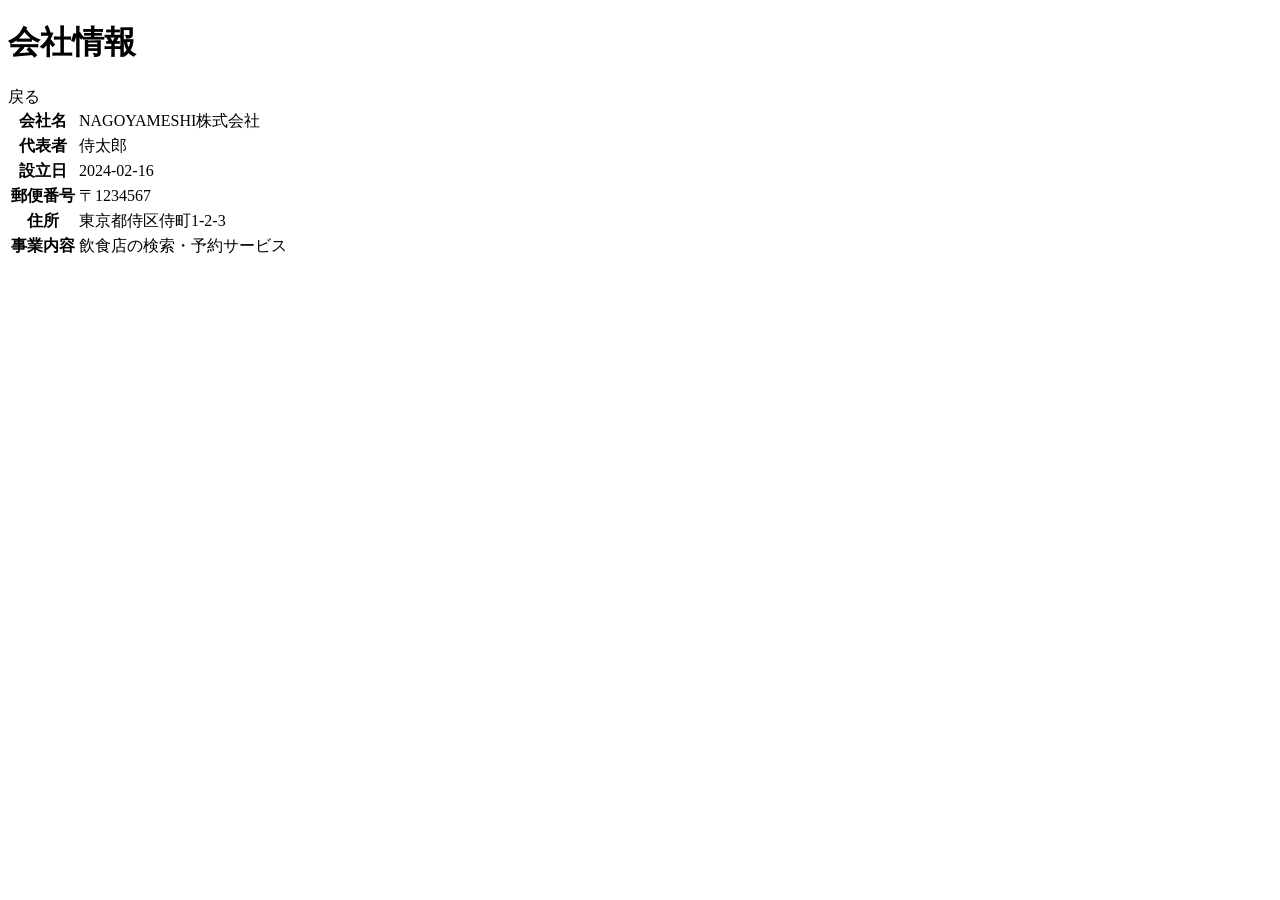
<file: kadai_002/nagoyameshi/src/main/resources/templates/company.html>
<!DOCTYPE html>
<html xmlns:th="https://www.thymeleaf.org" xmlns:sec="http://www.thymeleaf.org/extras/spring-security">
	<head>
		<div th:replace="~{fragment :: meta}"></div>
		
		<div th:replace="~{fragment :: styles}"></div>
		
		<title>会社情報</title>
	</head>
	<body>
		<div class="nagoyameshi-wrapper">
			
			<div th:replace="~{fragment :: header}"></div>
			
			<main class="py-4">
				<div class="container">
				 	<div class="row justify-content-center">
            			<div class="col-xxl-6 col-xl-7 col-lg-8 col-md-10">                
			                <h1 class="mb-3">会社情報</h1> 
			
			                <div class="mb-3">
			                    <a th:href="@{/}">戻る</a>     
			                </div>                     
			                
			                <table class="table table-bordered">
			                    <tr>
			                        <th>会社名</th>
			                        <td>NAGOYAMESHI株式会社</td>
			                    </tr>
			                    <tr>
			                        <th>代表者</th>
			                        <td>侍太郎</td>
			                    </tr>
			                    <tr>
			                        <th>設立日</th>
			                        <td>2024-02-16</td>
			                    </tr>
			                    <tr>
			                        <th>郵便番号</th>
			                        <td>〒1234567</td>
			                    </tr>
			                    <tr>
			                        <th>住所</th>
			                        <td>東京都侍区侍町1-2-3</td>
			                    </tr>
			                    <tr>
			                        <th>事業内容</th>
			                        <td>飲食店の検索・予約サービス</td>
			                    </tr>                                                                                                
			                </table>                                                                        
			            </div>                          
			        </div>
			    </div>                                   
			</main>
			
			 <div th:replace="~{fragment :: footer}"></div>
		</div>
		
		<div th:replace="~{fragment :: scripts}"></div>
	</body>
</html>
</file>
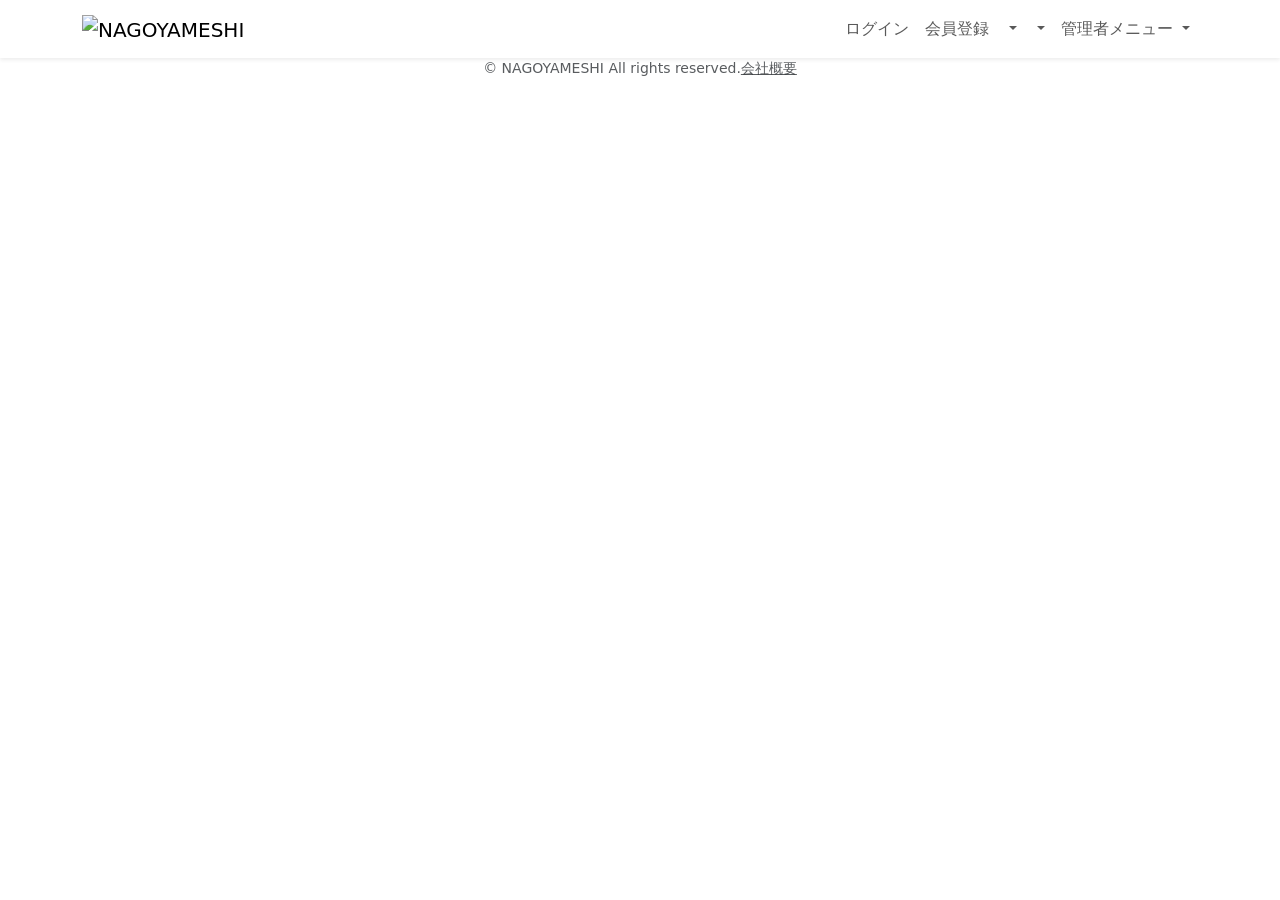
<file: kadai_002/nagoyameshi/src/main/resources/templates/fragment.html>
<!DOCTYPE html>
<html xmlns:th="https://www.thymeleaf.org" xmlns:sec="http://www.thymeleaf.org/extras/spring-security">
	<head>
		<!-- meta要素の部品化 -->
		<div th:fragment="meta" th:remove="tag">
			<meta charset="UTF-8">
			<meta name="viewport" content="width=device-width, initial-scale=1">
		</div>
		
		<!-- link要素の部品化 -->
		<div th:fragment="styles" th:remove="tag">
			<!-- Bootstrap -->
			<link href="https://cdn.jsdelivr.net/npm/bootstrap@5.2.3/dist/css/bootstrap.min.css" rel="stylesheet" integrity="sha384-rbsA2VBKQhggwzxH7pPCaAqO46MgnOM80zW1RWuH61DGLwZJEdK2Kadq2F9CUG65" crossorigin="anonymous">
			
			<!-- Google Fonts -->
			 <link rel="preconnect" href="https://fonts.googleapis.com">
			 <link rel="preconnect" href="https://fonts.gstatic.com" crossorigin>
			 <link href="https://fonts.googleapis.com/css2?family=Noto+Sans+JP:wght@400;500&display=swap" rel="stylesheet">
			 
			 <link th:href="@{/css/style.css}" rel="stylesheet">
		</div>
		
		<title>部品化用のHTMLファイル</title>
	</head>
	<body>
		<!-- ヘッダーの部品化 -->
		<div th:fragment="header" th:remove="tag">
			<nav class="navbar navbar-expand-md navbar-light shadow-sm">
				<div class="container nagoyameshi-container">
					<a class="navbar-brand" th:href="@{/}">  
						<img class="nagoyameshi-logo me-1" th:src="@{/images/logo.png}" alt="NAGOYAMESHI">
					</a>
					
					<button class="navbar-toggler" type="button" data-bs-toggle="collapse" data-bs-target="#navbarSupportedContent" aria-controls="navbarSupportedContent" aria-expanded="false" aria-label="Toggle navigation">
						<span class="navbar-toggler-icon"></span>
					</button>
					
					<div class="collapse navbar-collapse" id="navbarSupportedContent">
						<ul class="navbar-nav ms-auto">
							 <!-- 未ログインであれば表示する -->
							<li class="nav-item" sec:authorize="isAnonymous()">
							</li>
							<li class="nav-item" sec:authorize="isAnonymous()">
								<a class="nav-link" th:href="@{/login}">ログイン</a>
							</li>
							<li class="nav-item" sec:authorize="isAnonymous()">
								 <a class="nav-link" th:href="@{/signup}">会員登録</a>
							</li>
							
							<!-- 無料ユーザーであれば表示する -->
							<li class="nav-item dropdown" sec:authorize="hasRole('ROLE_FREE_MEMBER')">
								 <a id="navbarDropdownGeneral" class="nav-link dropdown-toggle" href="#" role="button" data-bs-toggle="dropdown" aria-haspopup="true" aria-expanded="false" v-pre>
									<span sec:authentication="principal.member.name"></span>
								 </a>
								 
								 <div class="dropdown-menu dropdown-menu-end" aria-labelledby="navbarDropdownGeneral">
									 <a class="dropdown-item nagoyameshi-dropdown-item" th:href="@{/member}">会員情報</a>
									 <a class="dropdown-item nagoyameshi-dropdown-item" th:href="@{/subscription}">有料会員登録</a>
									 
									  <div class="dropdown-divider"></div>
									 
									<a class="dropdown-item nagoyameshi-dropdown-item" th:href="@{/logout}" onclick="event.preventDefault(); document.getElementById('logout-form').submit();">
										ログアウト
									</a>
									<form class="d-none" id="logout-form" th:action="@{/logout}" method="post"></form>
								 </div>
							 </li>
							
							 <!-- 月額課金ユーザーであれば表示する -->
							 <li class="nav-item dropdown" sec:authorize="hasRole('ROLE_PAID_MEMBER')">
								 <a id="navbarDropdownGeneral" class="nav-link dropdown-toggle" href="#" role="button" data-bs-toggle="dropdown" aria-haspopup="true" aria-expanded="false" v-pre>
									<span sec:authentication="principal.member.name"></span>
								 </a>
								
								 <div class="dropdown-menu dropdown-menu-end" aria-labelledby="navbarDropdownGeneral">
									 <a class="dropdown-item nagoyameshi-dropdown-item" th:href="@{/member}">会員情報</a>
									 <a class="dropdown-item nagoyameshi-dropdown-item" th:href="@{/reservations}">予約一覧</a>
									 <a class="dropdown-item nagoyameshi-dropdown-item" th:href="@{/reviews}">レビュー一覧</a>
									 <a class="dropdown-item nagoyameshi-dropdown-item" th:href="@{/subscription/cancel}">有料会員解約</a>
									 
									  <div class="dropdown-divider"></div>
									 
									<a class="dropdown-item nagoyameshi-dropdown-item" th:href="@{/logout}" onclick="event.preventDefault(); document.getElementById('logout-form').submit();">
										ログアウト
									</a>
									<form class="d-none" id="logout-form" th:action="@{/logout}" method="post"></form>
								 </div>
							 </li>
							 
							 <!-- 管理者であれば表示する -->
							 <li class="nav-item dropdown" sec:authorize="hasRole('ROLE_ADMIN')">
								<a id="navbarDropdownAdmin" class="nav-link dropdown-toggle" href="#" role="button" data-bs-toggle="dropdown" aria-haspopup="true" aria-expanded="false" v-pre>
									管理者メニュー
								</a>
								
								<div class="dropdown-menu dropdown-menu-end" aria-labelledby="navbarDropdownAdmin">
									<a class="dropdown-item samuraitravel-dropdown-item" th:href="@{/admin/members}">会員一覧</a>
									<a class="dropdown-item samuraitravel-dropdown-item" th:href="@{/admin/restaurants}">店舗一覧</a>
									<a class="dropdown-item samuraitravel-dropdown-item" th:href="@{/admin/categories}">カテゴリ登録</a>
									
									<div class="dropdown-divider"></div>
									
									<a class="dropdown-item samuraitravel-dropdown-item" th:href="@{/logout}" onclick="event.preventDefault(); document.getElementById('logout-form').submit();">
										ログアウト
									</a>
									<form class="d-none" id="logout-form" th:action="@{/logout}" method="post"></form>
								</div>
							 </li>
						</ul>
					</div>
				</div>
			</nav>
		</div>
		
		<!-- フッターの部品化 -->
		<div th:fragment="footer" th:remove="tag">
			<footer>
				<div class="d-flex justify-content-center align-items-center h-100">
					<p class="text-center text-muted small mb-0">&copy; NAGOYAMESHI All rights reserved.</p>
					<a class="text-muted small mb-0 company" th:href="@{/company}">会社概要</a>
				</div>
			</footer>
		</div>
		
		<!-- script要素の部品化 -->
		<div th:fragment="scripts" th:remove="tag">
			<!-- Bootstrap -->
			<script src="https://cdn.jsdelivr.net/npm/bootstrap@5.2.3/dist/js/bootstrap.bundle.min.js" integrity="sha384-kenU1KFdBIe4zVF0s0G1M5b4hcpxyD9F7jL+jjXkk+Q2h455rYXK/7HAuoJl+0I4" crossorigin="anonymous"></script>
		</div>
	</body>
</html>
</file>
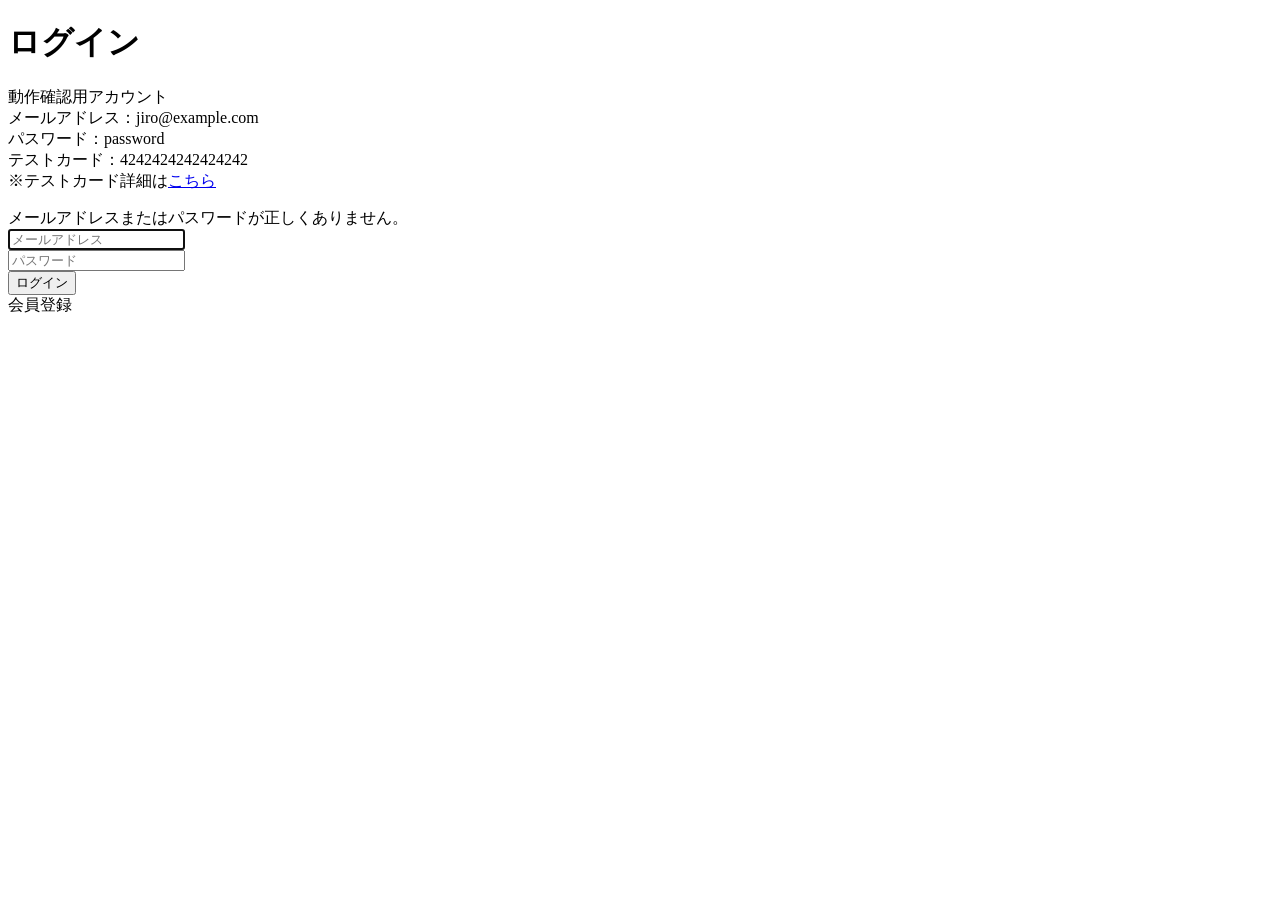
<file: kadai_002/nagoyameshi/src/main/resources/templates/auth/login.html>
<!DOCTYPE html>
<html xmlns:th="https://www.thymeleaf.org" xmlns:sec="http://www.thymeleaf.org/extras/spring-security">
    <head>
        <div th:replace="~{fragment :: meta}"></div>   
             
        <div th:replace="~{fragment :: styles}"></div> 
        
        <title>ログイン</title>       
    </head>
    <body>
        <div class="nagoyameshi-wrapper">
            <!-- ヘッダー -->
            <div th:replace="~{fragment :: header}"></div>
            
            <main>
                <div class="container pt-4 pb-5 nagoyameshi-container">
                    <div class="row justify-content-center">        
                        <div class="col-xl-3 col-lg-4 col-md-5 col-sm-7">                            
                            <h1 class="mb-4 text-center">ログイン</h1>
                            
                            <div class="row mb-1">
			                    <p class="text-danger">
			                        動作確認用アカウント<br>
			                        メールアドレス：jiro@example.com<br>
			                        パスワード：password<br>
			                        テストカード：4242424242424242<br>
			                        ※テストカード詳細は<a href="https://stripe.com/docs/testing?locale=ja-JP#use-test-cards">こちら</a>
			                    </p>
			                </div>
                        
                            <div th:if="${param.error}" class="alert alert-danger">
                                メールアドレスまたはパスワードが正しくありません。
                            </div>
                            
                            <form th:action="@{/login}" method="post">
                                <div class="form-group mb-3">
                                    <input type="text" class="form-control" name="username" autocomplete="email" placeholder="メールアドレス" autofocus>
                                </div>
                                <div class="form-group mb-3">
                                    <input type="password" class="form-control" name="password" autocomplete="new-password" placeholder="パスワード">
                                </div>
                                
                                <div class="form-group d-flex justify-content-center my-4">
                                    <button type="submit" class="btn text-white shadow-sm w-100 nagoyameshi-btn">ログイン</button>
                                </div>
                            </form>
                            
                            <div class="text-center">
                                <a th:href="@{/signup}">
                                    会員登録
                                </a>
                            </div>                                                 
                        </div>
                    </div>
                </div>             
            </main>
            
            <!-- フッター -->
            <div th:replace="~{fragment :: footer}"></div>
        </div>    
        
        <div th:replace="~{fragment :: scripts}"></div>         
    </body>
</html>
</file>
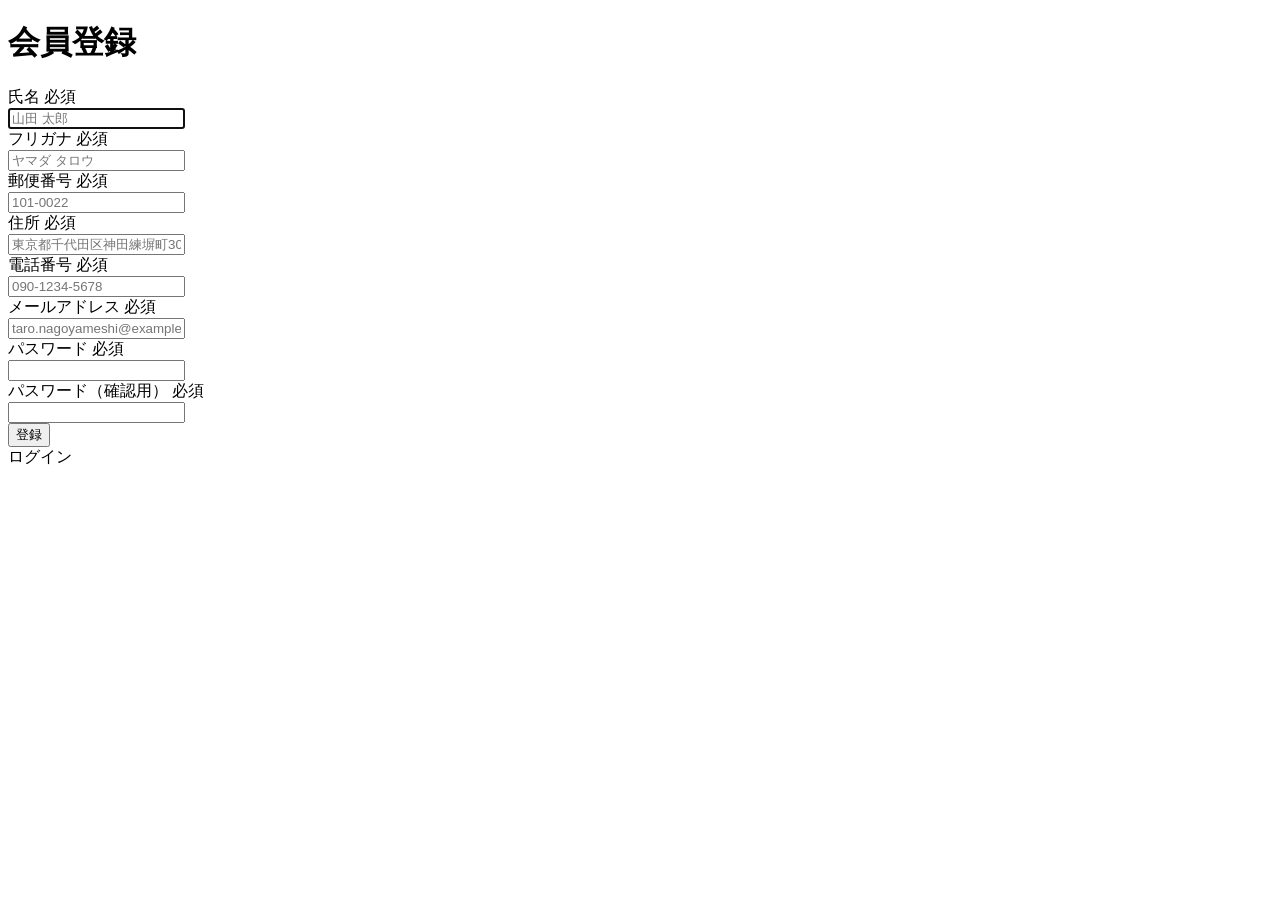
<file: kadai_002/nagoyameshi/src/main/resources/templates/auth/signup.html>
<!DOCTYPE html>
<html xmlns:th="https://www.thymeleaf.org" xmlns:sec="http://www.thymeleaf.org/extras/spring-security">
    <head>
        <div th:replace="~{fragment :: meta}"></div>   
             
        <div th:replace="~{fragment :: styles}"></div> 
        
        <title>会員登録</title>       
    </head>
    <body>
        <div class="nagoyameshi-wrapper">
            <!-- ヘッダー -->
            <div th:replace="~{fragment :: header}"></div>
            
            <main>
                <div class="container pt-4 pb-5 nagoyameshi-container">
                    <div class="row justify-content-center">
                        <div class="col-xl-5 col-lg-6 col-md-8">                    
            
                            <h1 class="mb-4 text-center">会員登録</h1>  
                            
                            <form method="post" th:action="@{/signup}" th:object="${signupForm}">
    
                                <div class="form-group row mb-3" id="form-col">
                                    <div class="col-md-5">
                                        <label for="name" class="col-form-label text-md-left fw-bold">
                                            <div class="d-flex align-items-center">
                                                <span class="me-1">氏名</span>
                                                <span class="badge bg-danger">必須</span>
                                            </div>
                                        </label>
                                    </div>
                                    <div class="col-md-7">                                    
                                        <div th:if="${#fields.hasErrors('name')}" class="text-danger small mb-2" th:errors="*{name}"></div>                                    
                                        <input type="text" class="form-control" th:field="*{name}" autocomplete="name" autofocus placeholder="山田 太郎">
                                    </div>
                                </div>
                                
                                <div class="form-group row mb-3">
                                    <div class="col-md-5">
                                        <label for="furigana" class="col-form-label text-md-left fw-bold">
                                            <div class="d-flex align-items-center">
                                                <span class="me-1">フリガナ</span>
                                                <span class="badge bg-danger">必須</span>
                                            </div>
                                        </label>
                                    </div>
                                    <div class="col-md-7">                            
                                        <div th:if="${#fields.hasErrors('furigana')}" class="text-danger small mb-2" th:errors="*{furigana}"></div>                                        
                                        <input type="text" class="form-control" th:field="*{furigana}" placeholder="ヤマダ タロウ">
                                    </div>
                                </div>
                                                                                                                        
                                <div class="form-group row mb-3">
                                    <div class="col-md-5">
                                        <label for="postalCode" class="col-form-label text-md-left fw-bold">
                                             <div class="d-flex align-items-center">
                                                 <span class="me-1">郵便番号</span>
                                                 <span class="badge bg-danger">必須</span>
                                             </div>
                                         </label>
                                    </div>
                                    <div class="col-md-7">
                                        <div th:if="${#fields.hasErrors('postalCode')}" class="text-danger small mb-2" th:errors="*{postalCode}"></div>
                                        <input type="text" class="form-control" th:field="*{postalCode}" autocomplete="postal-code" placeholder="101-0022">
                                    </div>
                                </div>
                                                                                                              
                                <div class="form-group row mb-3">
                                    <div class="col-md-5">
                                        <label for="address" class="col-form-label text-md-left fw-bold">
                                             <div class="d-flex align-items-center">
                                                 <span class="me-1">住所</span>
                                                 <span class="badge bg-danger">必須</span>
                                             </div>
                                         </label>
                                    </div>
                                    <div class="col-md-7">
                                         <div th:if="${#fields.hasErrors('address')}" class="text-danger small mb-2" th:errors="*{address}"></div>
                                        <input type="text" class="form-control" th:field="*{address}" placeholder="東京都千代田区神田練塀町300番地">  
                                    </div>
                                </div>                                                                                
                                
                                <div class="form-group row mb-3">
                                    <div class="col-md-5">
                                        <label for="phoneNumber" class="col-form-label text-md-left fw-bold">
                                             <div class="d-flex align-items-center">
                                                 <span class="me-1">電話番号</span>
                                                 <span class="badge bg-danger">必須</span>
                                             </div>
                                        </label>
                                    </div>
                                    <div class="col-md-7">
                                         <div th:if="${#fields.hasErrors('phoneNumber')}" class="text-danger small mb-2" th:errors="*{phoneNumber}"></div>
                                        <input type="text" class="form-control" th:field="*{phoneNumber}" autocomplete="tel-national" placeholder="090-1234-5678">                                
                                    </div>
                                </div>
                                                                                                                        
                                <div class="form-group row mb-3">
                                    <div class="col-md-5">
                                        <label for="email" class="col-form-label text-md-left fw-bold">
                                            <div class="d-flex align-items-center">
                                                <span class="me-1">メールアドレス</span>
                                                <span class="badge bg-danger">必須</span>
                                            </div>
                                        </label>
                                    </div>
                                    <div class="col-md-7">
                                        <div th:if="${#fields.hasErrors('email')}" class="text-danger small mb-2" th:errors="*{email}"></div>
                                        <input type="text" class="form-control" th:field="*{email}" autocomplete="email" placeholder="taro.nagoyameshi@example.com">
                                    </div>
                                </div>
                                                                                                                        
                                <div class="form-group row mb-3">
                                    <div class="col-md-5">
                                        <label for="password" class="col-form-label text-md-left fw-bold">
                                            <div class="d-flex align-items-center">
                                                <span class="me-1">パスワード</span>
                                                <span class="badge bg-danger">必須</span>
                                            </div>
                                        </label>
                                    </div>
                                    <div class="col-md-7">
                                        <div th:if="${#fields.hasErrors('password')}" class="text-danger small mb-2" th:errors="*{password}"></div>
                                        <input type="password" class="form-control" th:field="*{password}" autocomplete="new-password">
                                    </div>
                                </div>
                                                                                                                    
                                <div class="form-group row mb-3">
                                    <div class="col-md-5">
                                        <label for="passwordConfirmation" class="col-form-label text-md-left fw-bold">
                                            <div class="d-flex align-items-center">
                                                <span class="me-1">パスワード（確認用）</span>
                                                <span class="badge bg-danger">必須</span>
                                            </div>
                                        </label>
                                    </div>
                                    <div class="col-md-7">
                                        <div th:if="${#fields.hasErrors('passwordConfirmation')}" class="text-danger small mb-2" th:errors="*{passwordConfirmation}"></div>
                                        <input type="password" class="form-control" th:field="*{passwordConfirmation}" autocomplete="new-password">
                                    </div>
                                </div>
                                
                                <div class="form-group d-flex justify-content-center my-4">
                                    <button type="submit" class="btn text-white shadow-sm w-50 nagoyameshi-btn">登録</button>
                                </div>
                            </form>
                            
                            <div class="text-center">
                                <a th:href="@{/login}">ログイン</a>
                            </div>
                        </div>
                    </div>
                </div>           
            </main>
            
            <!-- フッター -->
            <div th:replace="~{fragment :: footer}"></div>
        </div>    
        
        <div th:replace="~{fragment :: scripts}"></div>         
    </body>
</html>
</file>
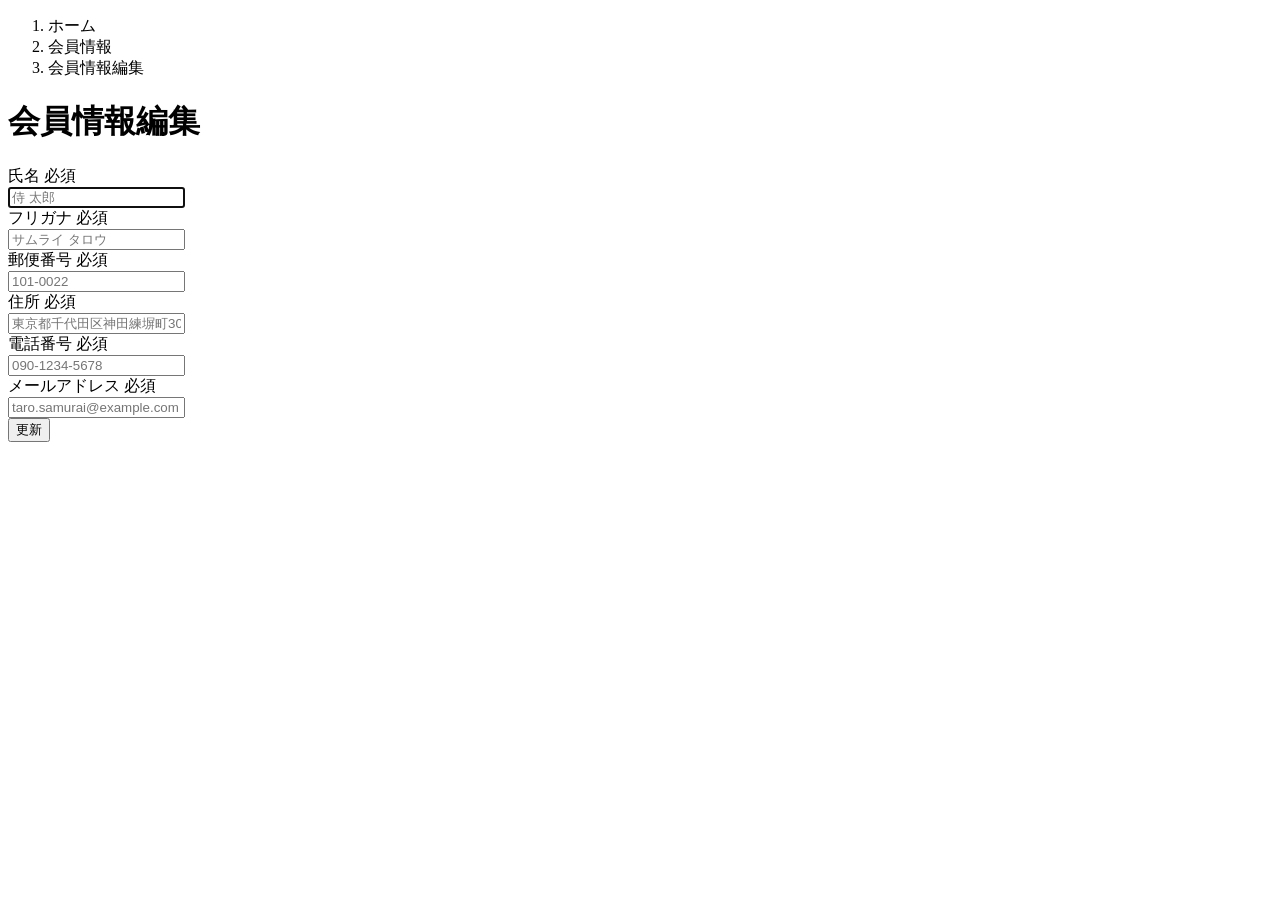
<file: kadai_002/nagoyameshi/src/main/resources/templates/member/edit.html>
<!DOCTYPE html>
<html xmlns:th="https://www.thymeleaf.org" xmlns:sec="http://www.thymeleaf.org/extras/spring-security">
	<head>
		<div th:replace="~{fragment :: meta}"></div>
		
		<div th:replace="~{fragment :: styles}"></div>
		
		<title>会員情報編集</title>
	</head>
	<body>
		<div class="nagoyameshi-wrapper">
			
			<div th:replace="~{fragment :: header}"></div>
			
			<main>
				<div class="container pb-5 nagoyameshi-container">
					<div class="row justify-content-center">
						<div class="col-xl-5 col-lg-6 col-md-8">
							<nav class="my-3" style="--bs-breadcrumb-divider: '>';" aria-label="breadcrumb">
								<ol class="breadcrumb mb-0">
									<li class="breadcrumb-item"><a th:href="@{/}">ホーム</a></li>
									<li class="breadcrumb-item"><a th:href="@{/member}">会員情報</a></li>
									<li class="breadcrumb-item active" aria-current="page">会員情報編集</li>
								</ol>
							</nav>
							
							<h1 class="mb-4 text-center">会員情報編集</h1>
							
							<form method="post" th:action="@{/member/update}" th:object="${memberEditForm}">
								<input type="hidden" th:field="*{id}">
								
								<div class="form-group row mb-3">
									<div class="col-md-5">
										<label for="name" class="col-form-label text-md-left fw-bold">
											<div class="d-flex align-items-center">
												<span class="me-1">氏名</span>
												<span class="badge bg-danger">必須</span>
											</div>
										</label>
									</div>
									<div class="col-md-7">
										<div th:if="${#fields.hasErrors('name')}" class="text-danger small mb-2" th:errors="*{name}"></div>
										<input type="text" class="form-control" th:field="*{name}" autocomplete="name" autofocus placeholder="侍 太郎">
									</div>
								</div>
								
								<div class="form-group row mb-3">
									<div class="col-md-5">
										<label for="gurigana" class="col-form-label text-md-left fw-bold">
											<div class="d-flex align-items-center">
												<span class="me-1">フリガナ</span>
												<span class="badge bg-danger">必須</span>
											</div>
										</label>
									</div>
									<div class="col-md-7">
										<div th:if="${#fields.hasErrors('furigana')}" class="text-danger small mb-2" th:errors="*{furigana}"></div>
										<input type="text" class="form-control" th:field="*{furigana}" placeholder="サムライ タロウ">
									</div>
								</div>
								
								<div class="form-group row mb-3">
									<div class="col-md-5">
										<label for="postalCode" class="col-form-label text-md-left fw-bold">
											<div class="d-flex align-items-center">
												<span class="me-1">郵便番号</span>
												<span class="badge bg-danger">必須</span>
											</div>
										</label>
									</div>
									<div class="col-md-7">
										<div th:if="${#fields.hasErrors('postalCode')}" class="text-danger small mb-2" th:errors="*{postalCode}"></div>
										<input type="text" class="form-control" th:field="*{postalCode}" autocomplete="postal-code" placeholder="101-0022">
									</div>
								</div>
								
								<div class="form-group row mb-3">
									<div class="col-md-5">
										<label for="postalCode" class="col-form-label text-md-left fw-bold">
											<div class="d-flex align-items-center">
												<span class="me-1">住所</span>
												<span class="badge bg-danger">必須</span>
											</div>
										</label>
									</div>
									<div class="col-md-7">
										<div th:if="${#fields.hasErrors('address')}"  class="text-danger small mb-2" th:errors="*{address}"></div>
										<input type="text" class="form-control" th:field="*{address}" placeholder="東京都千代田区神田練塀町300番地">
									</div>
								</div>
								
								<div class="form-group row mb-3">
									<div class="col-md-5">
										<label for="postalCode" class="col-form-label text-md-left fw-bold">
											<div class="d-flex align-items-center">
												<span class="me-1">電話番号</span>
												<span class="badge bg-danger">必須</span>
											</div>
										</label>
									</div>
									<div class="col-md-7">
										<div th:if="${#fields.hasErrors('phoneNumber')}" class="text-danger small mb-2" th:errors="*{phoneNumber}"></div>
										<input type="text" class="form-control" th:field="*{phoneNumber}" autocomplete="tel-national" placeholder="090-1234-5678"> 
									</div>
								</div>
								
								<div class="form-group row mb-3">
									<div class="col-md-5">
										<label for="email" class="col-form-label text-md-left fw-bold">
											<div class="d-flex align-items-center">
												<span class="me-1">メールアドレス</span>
												<span class="badge bg-danger">必須</span>
											</div>
										</label>
									</div>
									<div class="col-md-7">
										<div th:if="${#fields.hasErrors('email')}" class="text-danger small mb-2" th:errors="*{email}"></div>
										<input type="text" class="form-control" th:field="*{email}" autocomplete="email" placeholder="taro.samurai@example.com">
									</div>
								</div>
								
								<div class="form-group d-flex justify-content-center my-4"> 
									<button type="submit" class="btn text-white shadow-sm w-50 nagoyameshi-btn">更新</button>
								</div>
							</form>
						</div>
					</div>
				</div>
			</main>
			
			<div th:replace="~{fragment ::footer}"></div>
		</div>
		
		<div th:replace="~{fragment :: scripts}"></div>
	</body>
</html>
</file>
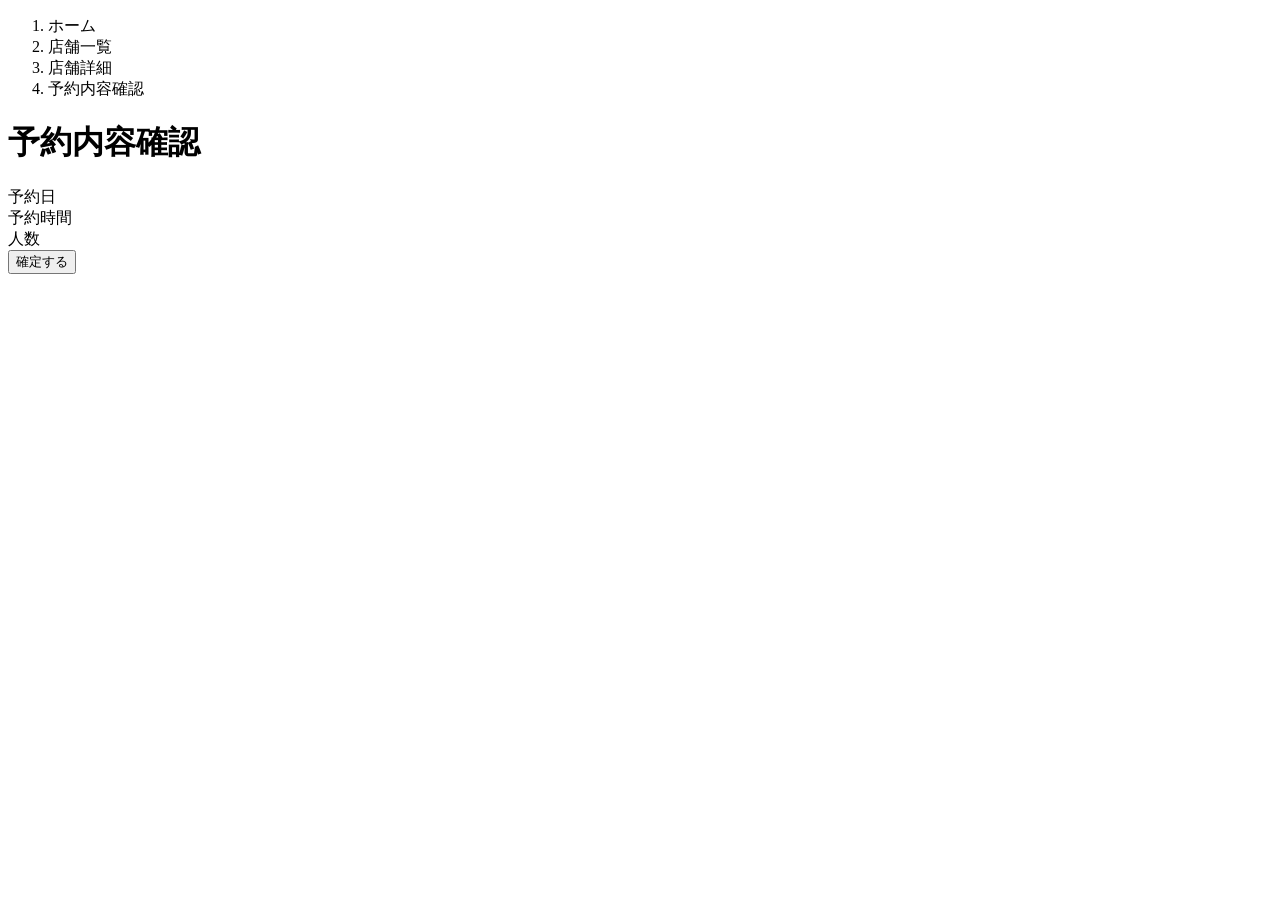
<file: kadai_002/nagoyameshi/src/main/resources/templates/reservations/confirm.html>
<!DOCTYPE html>
<html xmlns:th="https://www.thymeleaf.org" xmlns:sec="http://www.thymeleaf.org/extras/spring-security">
	<head>
		<div th:replace="~{fragment :: meta}"></div> 
		
		<div th:replace="~{fragment :: styles}"></div>
		
		 <title>予約内容確認</title> 
	</head>
	<body>
		<div class="samuraitravel-wrapper">
			
			<div th:replace="~{fragment :: header}"></div>
			
			<main>
				<div class="container pt-4 pb-5 nagoyameshi-container">
					<div class="row justify-content-center">
						<div class="col-xl-4 col-lg-5 col-md-7 col-sm-9">
							<nav class="mb-4" style="--bs-breadcrumb-divider: '>';" aria-label="breadcrumb">
								<ol class="breadcrumb mb-0">
									<li class="breadcrumb-item"><a th:href="@{/}">ホーム</a></li>
									<li class="breadcrumb-item"><a th:href="@{/restaurants}">店舗一覧</a></li>
									<li class="breadcrumb-item"><a th:href="@{/restaurants/__${restaurant.getId()}__}">店舗詳細</a></li>
									<li class="breadcrumb-item active" aria-current="page">予約内容確認</li>
								</ol>
							</nav>
							
							<h1 class="mb-4 text-center">予約内容確認</h1>
							
							<form method="post" th:action="@{/restaurants/__${restaurant.getId()}__/reservations/create}" th:object="${reservationRegisterForm}">
								 <input type="hidden" th:field="*{restaurantId}">
								 <input type="hidden" th:field="*{memberId}">
								 <input type="hidden" th:field="*{fromReservedDate}">
								 <input type="hidden" th:field="*{reservedTime}">
								 <input type="hidden" th:field="*{numberOfPeople}">
								 
								 <div class="container mb-4">
									 <div class="row pb-2 mb-2 border-bottom">
										 <div class="col-6">
											 <span class="fw-bold">予約日</span>
										 </div>
										 
										 <div class="col">
											 <span th:text="*{fromReservedDate}"></span>
										 </div>
									 </div>
								 </div>
								 
								 <div class="container mb-4">
									 <div class="row pb-2 mb-2 border-bottom">
										 <div class="col-6">
											 <span class="fw-bold">予約時間</span>
										 </div>
										 
										 <div class="col">
											 <span th:text="*{reservedTime}"></span>
										 </div>
									 </div>
								 </div>
								 
								 <div class="container mb-4">
									 <div class="row pb-2 mb-2 border-bottom">
										 <div class="col-6">
											 <span class="fw-bold">人数</span>
										 </div>
										 
										 <div class="col">
											 <span th:text="*{numberOfPeople + '名'}"></span>
										 </div>
									 </div>
								 </div>
								 
								 <div class="d-flex justify-content-center">
									<button type="submit" class="btn text-white shadow-sm w-100 nagoyameshi-btn">確定する</button>
                                 </div>
							</form>
						</div>
					</div>
				</div>
			</main>
			
			<div th:replace="~{fragment :: footer}"></div>
		</div>
		
		<div th:replace="~{fragment :: scripts}"></div>
	</body>
</html>
</file>
